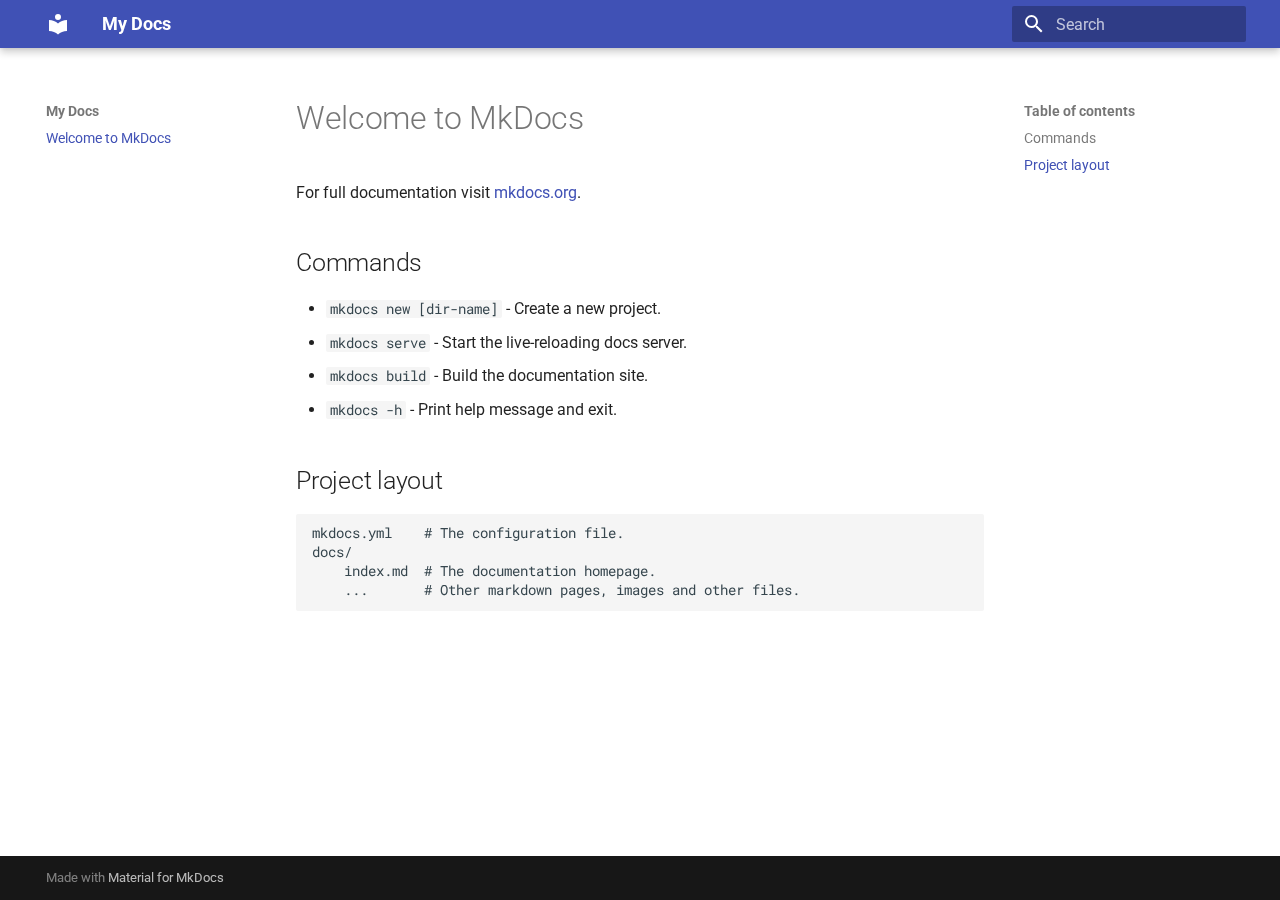
<file: index.html>
<!doctype html>
<html lang="en" class="no-js">
  <head>
    
      <meta charset="utf-8">
      <meta name="viewport" content="width=device-width,initial-scale=1">
      
        <meta name="description" content="A collection of icons of gay Websites as a Web font.">
      
      
        <meta name="author" content="David Gerard">
      
      
        <link rel="canonical" href="https://gayicons.github.io/icons/">
      
      
      
      
      <link rel="icon" href="assets/images/favicon.png">
      <meta name="generator" content="mkdocs-1.6.0, mkdocs-material-9.5.26">
    
    
      
        <title>My Docs</title>
      
    
    
      <link rel="stylesheet" href="assets/stylesheets/main.6543a935.min.css">
      
      


    
    
      
    
    
      
        
        
        <link rel="preconnect" href="https://fonts.gstatic.com" crossorigin>
        <link rel="stylesheet" href="https://fonts.googleapis.com/css?family=Roboto:300,300i,400,400i,700,700i%7CRoboto+Mono:400,400i,700,700i&display=fallback">
        <style>:root{--md-text-font:"Roboto";--md-code-font:"Roboto Mono"}</style>
      
    
    
    <script>__md_scope=new URL(".",location),__md_hash=e=>[...e].reduce((e,_)=>(e<<5)-e+_.charCodeAt(0),0),__md_get=(e,_=localStorage,t=__md_scope)=>JSON.parse(_.getItem(t.pathname+"."+e)),__md_set=(e,_,t=localStorage,a=__md_scope)=>{try{t.setItem(a.pathname+"."+e,JSON.stringify(_))}catch(e){}}</script>
    
      

    
    
    
  </head>
  
  
    <body dir="ltr">
  
    
    <input class="md-toggle" data-md-toggle="drawer" type="checkbox" id="__drawer" autocomplete="off">
    <input class="md-toggle" data-md-toggle="search" type="checkbox" id="__search" autocomplete="off">
    <label class="md-overlay" for="__drawer"></label>
    <div data-md-component="skip">
      
        
        <a href="#welcome-to-mkdocs" class="md-skip">
          Skip to content
        </a>
      
    </div>
    <div data-md-component="announce">
      
    </div>
    
    
      

  

<header class="md-header md-header--shadow" data-md-component="header">
  <nav class="md-header__inner md-grid" aria-label="Header">
    <a href="." title="My Docs" class="md-header__button md-logo" aria-label="My Docs" data-md-component="logo">
      
  
  <svg xmlns="http://www.w3.org/2000/svg" viewBox="0 0 24 24"><path d="M12 8a3 3 0 0 0 3-3 3 3 0 0 0-3-3 3 3 0 0 0-3 3 3 3 0 0 0 3 3m0 3.54C9.64 9.35 6.5 8 3 8v11c3.5 0 6.64 1.35 9 3.54 2.36-2.19 5.5-3.54 9-3.54V8c-3.5 0-6.64 1.35-9 3.54Z"/></svg>

    </a>
    <label class="md-header__button md-icon" for="__drawer">
      
      <svg xmlns="http://www.w3.org/2000/svg" viewBox="0 0 24 24"><path d="M3 6h18v2H3V6m0 5h18v2H3v-2m0 5h18v2H3v-2Z"/></svg>
    </label>
    <div class="md-header__title" data-md-component="header-title">
      <div class="md-header__ellipsis">
        <div class="md-header__topic">
          <span class="md-ellipsis">
            My Docs
          </span>
        </div>
        <div class="md-header__topic" data-md-component="header-topic">
          <span class="md-ellipsis">
            
              Welcome to MkDocs
            
          </span>
        </div>
      </div>
    </div>
    
    
      <script>var media,input,key,value,palette=__md_get("__palette");if(palette&&palette.color){"(prefers-color-scheme)"===palette.color.media&&(media=matchMedia("(prefers-color-scheme: light)"),input=document.querySelector(media.matches?"[data-md-color-media='(prefers-color-scheme: light)']":"[data-md-color-media='(prefers-color-scheme: dark)']"),palette.color.media=input.getAttribute("data-md-color-media"),palette.color.scheme=input.getAttribute("data-md-color-scheme"),palette.color.primary=input.getAttribute("data-md-color-primary"),palette.color.accent=input.getAttribute("data-md-color-accent"));for([key,value]of Object.entries(palette.color))document.body.setAttribute("data-md-color-"+key,value)}</script>
    
    
    
      <label class="md-header__button md-icon" for="__search">
        
        <svg xmlns="http://www.w3.org/2000/svg" viewBox="0 0 24 24"><path d="M9.5 3A6.5 6.5 0 0 1 16 9.5c0 1.61-.59 3.09-1.56 4.23l.27.27h.79l5 5-1.5 1.5-5-5v-.79l-.27-.27A6.516 6.516 0 0 1 9.5 16 6.5 6.5 0 0 1 3 9.5 6.5 6.5 0 0 1 9.5 3m0 2C7 5 5 7 5 9.5S7 14 9.5 14 14 12 14 9.5 12 5 9.5 5Z"/></svg>
      </label>
      <div class="md-search" data-md-component="search" role="dialog">
  <label class="md-search__overlay" for="__search"></label>
  <div class="md-search__inner" role="search">
    <form class="md-search__form" name="search">
      <input type="text" class="md-search__input" name="query" aria-label="Search" placeholder="Search" autocapitalize="off" autocorrect="off" autocomplete="off" spellcheck="false" data-md-component="search-query" required>
      <label class="md-search__icon md-icon" for="__search">
        
        <svg xmlns="http://www.w3.org/2000/svg" viewBox="0 0 24 24"><path d="M9.5 3A6.5 6.5 0 0 1 16 9.5c0 1.61-.59 3.09-1.56 4.23l.27.27h.79l5 5-1.5 1.5-5-5v-.79l-.27-.27A6.516 6.516 0 0 1 9.5 16 6.5 6.5 0 0 1 3 9.5 6.5 6.5 0 0 1 9.5 3m0 2C7 5 5 7 5 9.5S7 14 9.5 14 14 12 14 9.5 12 5 9.5 5Z"/></svg>
        
        <svg xmlns="http://www.w3.org/2000/svg" viewBox="0 0 24 24"><path d="M20 11v2H8l5.5 5.5-1.42 1.42L4.16 12l7.92-7.92L13.5 5.5 8 11h12Z"/></svg>
      </label>
      <nav class="md-search__options" aria-label="Search">
        
        <button type="reset" class="md-search__icon md-icon" title="Clear" aria-label="Clear" tabindex="-1">
          
          <svg xmlns="http://www.w3.org/2000/svg" viewBox="0 0 24 24"><path d="M19 6.41 17.59 5 12 10.59 6.41 5 5 6.41 10.59 12 5 17.59 6.41 19 12 13.41 17.59 19 19 17.59 13.41 12 19 6.41Z"/></svg>
        </button>
      </nav>
      
    </form>
    <div class="md-search__output">
      <div class="md-search__scrollwrap" tabindex="0" data-md-scrollfix>
        <div class="md-search-result" data-md-component="search-result">
          <div class="md-search-result__meta">
            Initializing search
          </div>
          <ol class="md-search-result__list" role="presentation"></ol>
        </div>
      </div>
    </div>
  </div>
</div>
    
    
  </nav>
  
</header>
    
    <div class="md-container" data-md-component="container">
      
      
        
          
        
      
      <main class="md-main" data-md-component="main">
        <div class="md-main__inner md-grid">
          
            
              
              <div class="md-sidebar md-sidebar--primary" data-md-component="sidebar" data-md-type="navigation" >
                <div class="md-sidebar__scrollwrap">
                  <div class="md-sidebar__inner">
                    



<nav class="md-nav md-nav--primary" aria-label="Navigation" data-md-level="0">
  <label class="md-nav__title" for="__drawer">
    <a href="." title="My Docs" class="md-nav__button md-logo" aria-label="My Docs" data-md-component="logo">
      
  
  <svg xmlns="http://www.w3.org/2000/svg" viewBox="0 0 24 24"><path d="M12 8a3 3 0 0 0 3-3 3 3 0 0 0-3-3 3 3 0 0 0-3 3 3 3 0 0 0 3 3m0 3.54C9.64 9.35 6.5 8 3 8v11c3.5 0 6.64 1.35 9 3.54 2.36-2.19 5.5-3.54 9-3.54V8c-3.5 0-6.64 1.35-9 3.54Z"/></svg>

    </a>
    My Docs
  </label>
  
  <ul class="md-nav__list" data-md-scrollfix>
    
      
      
  
  
    
  
  
  
    <li class="md-nav__item md-nav__item--active">
      
      <input class="md-nav__toggle md-toggle" type="checkbox" id="__toc">
      
      
        
      
      
        <label class="md-nav__link md-nav__link--active" for="__toc">
          
  
  <span class="md-ellipsis">
    Welcome to MkDocs
  </span>
  

          <span class="md-nav__icon md-icon"></span>
        </label>
      
      <a href="." class="md-nav__link md-nav__link--active">
        
  
  <span class="md-ellipsis">
    Welcome to MkDocs
  </span>
  

      </a>
      
        

<nav class="md-nav md-nav--secondary" aria-label="Table of contents">
  
  
  
    
  
  
    <label class="md-nav__title" for="__toc">
      <span class="md-nav__icon md-icon"></span>
      Table of contents
    </label>
    <ul class="md-nav__list" data-md-component="toc" data-md-scrollfix>
      
        <li class="md-nav__item">
  <a href="#commands" class="md-nav__link">
    <span class="md-ellipsis">
      Commands
    </span>
  </a>
  
</li>
      
        <li class="md-nav__item">
  <a href="#project-layout" class="md-nav__link">
    <span class="md-ellipsis">
      Project layout
    </span>
  </a>
  
</li>
      
    </ul>
  
</nav>
      
    </li>
  

    
  </ul>
</nav>
                  </div>
                </div>
              </div>
            
            
              
              <div class="md-sidebar md-sidebar--secondary" data-md-component="sidebar" data-md-type="toc" >
                <div class="md-sidebar__scrollwrap">
                  <div class="md-sidebar__inner">
                    

<nav class="md-nav md-nav--secondary" aria-label="Table of contents">
  
  
  
    
  
  
    <label class="md-nav__title" for="__toc">
      <span class="md-nav__icon md-icon"></span>
      Table of contents
    </label>
    <ul class="md-nav__list" data-md-component="toc" data-md-scrollfix>
      
        <li class="md-nav__item">
  <a href="#commands" class="md-nav__link">
    <span class="md-ellipsis">
      Commands
    </span>
  </a>
  
</li>
      
        <li class="md-nav__item">
  <a href="#project-layout" class="md-nav__link">
    <span class="md-ellipsis">
      Project layout
    </span>
  </a>
  
</li>
      
    </ul>
  
</nav>
                  </div>
                </div>
              </div>
            
          
          
            <div class="md-content" data-md-component="content">
              <article class="md-content__inner md-typeset">
                
                  


<h1 id="welcome-to-mkdocs">Welcome to MkDocs</h1>
<p>For full documentation visit <a href="https://www.mkdocs.org">mkdocs.org</a>.</p>
<h2 id="commands">Commands</h2>
<ul>
<li><code>mkdocs new [dir-name]</code> - Create a new project.</li>
<li><code>mkdocs serve</code> - Start the live-reloading docs server.</li>
<li><code>mkdocs build</code> - Build the documentation site.</li>
<li><code>mkdocs -h</code> - Print help message and exit.</li>
</ul>
<h2 id="project-layout">Project layout</h2>
<pre><code>mkdocs.yml    # The configuration file.
docs/
    index.md  # The documentation homepage.
    ...       # Other markdown pages, images and other files.
</code></pre>












                
              </article>
            </div>
          
          
<script>var target=document.getElementById(location.hash.slice(1));target&&target.name&&(target.checked=target.name.startsWith("__tabbed_"))</script>
        </div>
        
      </main>
      
        <footer class="md-footer">
  
  <div class="md-footer-meta md-typeset">
    <div class="md-footer-meta__inner md-grid">
      <div class="md-copyright">
  
  
    Made with
    <a href="https://squidfunk.github.io/mkdocs-material/" target="_blank" rel="noopener">
      Material for MkDocs
    </a>
  
</div>
      
    </div>
  </div>
</footer>
      
    </div>
    <div class="md-dialog" data-md-component="dialog">
      <div class="md-dialog__inner md-typeset"></div>
    </div>
    
    
    <script id="__config" type="application/json">{"base": ".", "features": [], "search": "assets/javascripts/workers/search.b8dbb3d2.min.js", "translations": {"clipboard.copied": "Copied to clipboard", "clipboard.copy": "Copy to clipboard", "search.result.more.one": "1 more on this page", "search.result.more.other": "# more on this page", "search.result.none": "No matching documents", "search.result.one": "1 matching document", "search.result.other": "# matching documents", "search.result.placeholder": "Type to start searching", "search.result.term.missing": "Missing", "select.version": "Select version"}}</script>
    
    
      <script src="assets/javascripts/bundle.ad660dcc.min.js"></script>
      
    
  </body>
</html>
</file>
<file: assets/stylesheets/main.6543a935.min.css>
@charset "UTF-8";html{-webkit-text-size-adjust:none;-moz-text-size-adjust:none;text-size-adjust:none;box-sizing:border-box}*,:after,:before{box-sizing:inherit}@media (prefers-reduced-motion){*,:after,:before{transition:none!important}}body{margin:0}a,button,input,label{-webkit-tap-highlight-color:transparent}a{color:inherit;text-decoration:none}hr{border:0;box-sizing:initial;display:block;height:.05rem;overflow:visible;padding:0}small{font-size:80%}sub,sup{line-height:1em}img{border-style:none}table{border-collapse:initial;border-spacing:0}td,th{font-weight:400;vertical-align:top}button{background:#0000;border:0;font-family:inherit;font-size:inherit;margin:0;padding:0}input{border:0;outline:none}:root{--md-primary-fg-color:#4051b5;--md-primary-fg-color--light:#5d6cc0;--md-primary-fg-color--dark:#303fa1;--md-primary-bg-color:#fff;--md-primary-bg-color--light:#ffffffb3;--md-accent-fg-color:#526cfe;--md-accent-fg-color--transparent:#526cfe1a;--md-accent-bg-color:#fff;--md-accent-bg-color--light:#ffffffb3}[data-md-color-scheme=default]{color-scheme:light}[data-md-color-scheme=default] img[src$="#gh-dark-mode-only"],[data-md-color-scheme=default] img[src$="#only-dark"]{display:none}:root,[data-md-color-scheme=default]{--md-hue:225deg;--md-default-fg-color:#000000de;--md-default-fg-color--light:#0000008a;--md-default-fg-color--lighter:#00000052;--md-default-fg-color--lightest:#00000012;--md-default-bg-color:#fff;--md-default-bg-color--light:#ffffffb3;--md-default-bg-color--lighter:#ffffff4d;--md-default-bg-color--lightest:#ffffff1f;--md-code-fg-color:#36464e;--md-code-bg-color:#f5f5f5;--md-code-hl-color:#4287ff;--md-code-hl-color--light:#4287ff1a;--md-code-hl-number-color:#d52a2a;--md-code-hl-special-color:#db1457;--md-code-hl-function-color:#a846b9;--md-code-hl-constant-color:#6e59d9;--md-code-hl-keyword-color:#3f6ec6;--md-code-hl-string-color:#1c7d4d;--md-code-hl-name-color:var(--md-code-fg-color);--md-code-hl-operator-color:var(--md-default-fg-color--light);--md-code-hl-punctuation-color:var(--md-default-fg-color--light);--md-code-hl-comment-color:var(--md-default-fg-color--light);--md-code-hl-generic-color:var(--md-default-fg-color--light);--md-code-hl-variable-color:var(--md-default-fg-color--light);--md-typeset-color:var(--md-default-fg-color);--md-typeset-a-color:var(--md-primary-fg-color);--md-typeset-del-color:#f5503d26;--md-typeset-ins-color:#0bd57026;--md-typeset-kbd-color:#fafafa;--md-typeset-kbd-accent-color:#fff;--md-typeset-kbd-border-color:#b8b8b8;--md-typeset-mark-color:#ffff0080;--md-typeset-table-color:#0000001f;--md-typeset-table-color--light:rgba(0,0,0,.035);--md-admonition-fg-color:var(--md-default-fg-color);--md-admonition-bg-color:var(--md-default-bg-color);--md-warning-fg-color:#000000de;--md-warning-bg-color:#ff9;--md-footer-fg-color:#fff;--md-footer-fg-color--light:#ffffffb3;--md-footer-fg-color--lighter:#ffffff73;--md-footer-bg-color:#000000de;--md-footer-bg-color--dark:#00000052;--md-shadow-z1:0 0.2rem 0.5rem #0000000d,0 0 0.05rem #0000001a;--md-shadow-z2:0 0.2rem 0.5rem #0000001a,0 0 0.05rem #00000040;--md-shadow-z3:0 0.2rem 0.5rem #0003,0 0 0.05rem #00000059}.md-icon svg{fill:currentcolor;display:block;height:1.2rem;width:1.2rem}body{-webkit-font-smoothing:antialiased;-moz-osx-font-smoothing:grayscale;--md-text-font-family:var(--md-text-font,_),-apple-system,BlinkMacSystemFont,Helvetica,Arial,sans-serif;--md-code-font-family:var(--md-code-font,_),SFMono-Regular,Consolas,Menlo,monospace}aside,body,input{font-feature-settings:"kern","liga";color:var(--md-typeset-color);font-family:var(--md-text-font-family)}code,kbd,pre{font-feature-settings:"kern";font-family:var(--md-code-font-family)}:root{--md-typeset-table-sort-icon:url('data:image/svg+xml;charset=utf-8,<svg xmlns="http://www.w3.org/2000/svg" viewBox="0 0 24 24"><path d="m18 21-4-4h3V7h-3l4-4 4 4h-3v10h3M2 19v-2h10v2M2 13v-2h7v2M2 7V5h4v2H2Z"/></svg>');--md-typeset-table-sort-icon--asc:url('data:image/svg+xml;charset=utf-8,<svg xmlns="http://www.w3.org/2000/svg" viewBox="0 0 24 24"><path d="M19 17h3l-4 4-4-4h3V3h2M2 17h10v2H2M6 5v2H2V5m0 6h7v2H2v-2Z"/></svg>');--md-typeset-table-sort-icon--desc:url('data:image/svg+xml;charset=utf-8,<svg xmlns="http://www.w3.org/2000/svg" viewBox="0 0 24 24"><path d="M19 7h3l-4-4-4 4h3v14h2M2 17h10v2H2M6 5v2H2V5m0 6h7v2H2v-2Z"/></svg>')}.md-typeset{-webkit-print-color-adjust:exact;color-adjust:exact;font-size:.8rem;line-height:1.6}@media print{.md-typeset{font-size:.68rem}}.md-typeset blockquote,.md-typeset dl,.md-typeset figure,.md-typeset ol,.md-typeset pre,.md-typeset ul{margin-bottom:1em;margin-top:1em}.md-typeset h1{color:var(--md-default-fg-color--light);font-size:2em;line-height:1.3;margin:0 0 1.25em}.md-typeset h1,.md-typeset h2{font-weight:300;letter-spacing:-.01em}.md-typeset h2{font-size:1.5625em;line-height:1.4;margin:1.6em 0 .64em}.md-typeset h3{font-size:1.25em;font-weight:400;letter-spacing:-.01em;line-height:1.5;margin:1.6em 0 .8em}.md-typeset h2+h3{margin-top:.8em}.md-typeset h4{font-weight:700;letter-spacing:-.01em;margin:1em 0}.md-typeset h5,.md-typeset h6{color:var(--md-default-fg-color--light);font-size:.8em;font-weight:700;letter-spacing:-.01em;margin:1.25em 0}.md-typeset h5{text-transform:uppercase}.md-typeset hr{border-bottom:.05rem solid var(--md-default-fg-color--lightest);display:flow-root;margin:1.5em 0}.md-typeset a{color:var(--md-typeset-a-color);word-break:break-word}.md-typeset a,.md-typeset a:before{transition:color 125ms}.md-typeset a:focus,.md-typeset a:hover{color:var(--md-accent-fg-color)}.md-typeset a:focus code,.md-typeset a:hover code{background-color:var(--md-accent-fg-color--transparent)}.md-typeset a code{color:currentcolor;transition:background-color 125ms}.md-typeset a.focus-visible{outline-color:var(--md-accent-fg-color);outline-offset:.2rem}.md-typeset code,.md-typeset kbd,.md-typeset pre{color:var(--md-code-fg-color);direction:ltr;font-variant-ligatures:none}@media print{.md-typeset code,.md-typeset kbd,.md-typeset pre{white-space:pre-wrap}}.md-typeset code{background-color:var(--md-code-bg-color);border-radius:.1rem;-webkit-box-decoration-break:clone;box-decoration-break:clone;font-size:.85em;padding:0 .2941176471em;word-break:break-word}.md-typeset code:not(.focus-visible){-webkit-tap-highlight-color:transparent;outline:none}.md-typeset pre{display:flow-root;line-height:1.4;position:relative}.md-typeset pre>code{-webkit-box-decoration-break:slice;box-decoration-break:slice;box-shadow:none;display:block;margin:0;outline-color:var(--md-accent-fg-color);overflow:auto;padding:.7720588235em 1.1764705882em;scrollbar-color:var(--md-default-fg-color--lighter) #0000;scrollbar-width:thin;touch-action:auto;word-break:normal}.md-typeset pre>code:hover{scrollbar-color:var(--md-accent-fg-color) #0000}.md-typeset pre>code::-webkit-scrollbar{height:.2rem;width:.2rem}.md-typeset pre>code::-webkit-scrollbar-thumb{background-color:var(--md-default-fg-color--lighter)}.md-typeset pre>code::-webkit-scrollbar-thumb:hover{background-color:var(--md-accent-fg-color)}.md-typeset kbd{background-color:var(--md-typeset-kbd-color);border-radius:.1rem;box-shadow:0 .1rem 0 .05rem var(--md-typeset-kbd-border-color),0 .1rem 0 var(--md-typeset-kbd-border-color),0 -.1rem .2rem var(--md-typeset-kbd-accent-color) inset;color:var(--md-default-fg-color);display:inline-block;font-size:.75em;padding:0 .6666666667em;vertical-align:text-top;word-break:break-word}.md-typeset mark{background-color:var(--md-typeset-mark-color);-webkit-box-decoration-break:clone;box-decoration-break:clone;color:inherit;word-break:break-word}.md-typeset abbr{border-bottom:.05rem dotted var(--md-default-fg-color--light);cursor:help;text-decoration:none}.md-typeset small{opacity:.75}[dir=ltr] .md-typeset sub,[dir=ltr] .md-typeset sup{margin-left:.078125em}[dir=rtl] .md-typeset sub,[dir=rtl] .md-typeset sup{margin-right:.078125em}[dir=ltr] .md-typeset blockquote{padding-left:.6rem}[dir=rtl] .md-typeset blockquote{padding-right:.6rem}[dir=ltr] .md-typeset blockquote{border-left:.2rem solid var(--md-default-fg-color--lighter)}[dir=rtl] .md-typeset blockquote{border-right:.2rem solid var(--md-default-fg-color--lighter)}.md-typeset blockquote{color:var(--md-default-fg-color--light);margin-left:0;margin-right:0}.md-typeset ul{list-style-type:disc}[dir=ltr] .md-typeset ol,[dir=ltr] .md-typeset ul{margin-left:.625em}[dir=rtl] .md-typeset ol,[dir=rtl] .md-typeset ul{margin-right:.625em}.md-typeset ol,.md-typeset ul{padding:0}.md-typeset ol:not([hidden]),.md-typeset ul:not([hidden]){display:flow-root}.md-typeset ol ol,.md-typeset ul ol{list-style-type:lower-alpha}.md-typeset ol ol ol,.md-typeset ul ol ol{list-style-type:lower-roman}[dir=ltr] .md-typeset ol li,[dir=ltr] .md-typeset ul li{margin-left:1.25em}[dir=rtl] .md-typeset ol li,[dir=rtl] .md-typeset ul li{margin-right:1.25em}.md-typeset ol li,.md-typeset ul li{margin-bottom:.5em}.md-typeset ol li blockquote,.md-typeset ol li p,.md-typeset ul li blockquote,.md-typeset ul li p{margin:.5em 0}.md-typeset ol li:last-child,.md-typeset ul li:last-child{margin-bottom:0}[dir=ltr] .md-typeset ol li ol,[dir=ltr] .md-typeset ol li ul,[dir=ltr] .md-typeset ul li ol,[dir=ltr] .md-typeset ul li ul{margin-left:.625em}[dir=rtl] .md-typeset ol li ol,[dir=rtl] .md-typeset ol li ul,[dir=rtl] .md-typeset ul li ol,[dir=rtl] .md-typeset ul li ul{margin-right:.625em}.md-typeset ol li ol,.md-typeset ol li ul,.md-typeset ul li ol,.md-typeset ul li ul{margin-bottom:.5em;margin-top:.5em}[dir=ltr] .md-typeset dd{margin-left:1.875em}[dir=rtl] .md-typeset dd{margin-right:1.875em}.md-typeset dd{margin-bottom:1.5em;margin-top:1em}.md-typeset img,.md-typeset svg,.md-typeset video{height:auto;max-width:100%}.md-typeset img[align=left]{margin:1em 1em 1em 0}.md-typeset img[align=right]{margin:1em 0 1em 1em}.md-typeset img[align]:only-child{margin-top:0}.md-typeset figure{display:flow-root;margin:1em auto;max-width:100%;text-align:center;width:-moz-fit-content;width:fit-content}.md-typeset figure img{display:block;margin:0 auto}.md-typeset figcaption{font-style:italic;margin:1em auto;max-width:24rem}.md-typeset iframe{max-width:100%}.md-typeset table:not([class]){background-color:var(--md-default-bg-color);border:.05rem solid var(--md-typeset-table-color);border-radius:.1rem;display:inline-block;font-size:.64rem;max-width:100%;overflow:auto;touch-action:auto}@media print{.md-typeset table:not([class]){display:table}}.md-typeset table:not([class])+*{margin-top:1.5em}.md-typeset table:not([class]) td>:first-child,.md-typeset table:not([class]) th>:first-child{margin-top:0}.md-typeset table:not([class]) td>:last-child,.md-typeset table:not([class]) th>:last-child{margin-bottom:0}.md-typeset table:not([class]) td:not([align]),.md-typeset table:not([class]) th:not([align]){text-align:left}[dir=rtl] .md-typeset table:not([class]) td:not([align]),[dir=rtl] .md-typeset table:not([class]) th:not([align]){text-align:right}.md-typeset table:not([class]) th{font-weight:700;min-width:5rem;padding:.9375em 1.25em;vertical-align:top}.md-typeset table:not([class]) td{border-top:.05rem solid var(--md-typeset-table-color);padding:.9375em 1.25em;vertical-align:top}.md-typeset table:not([class]) tbody tr{transition:background-color 125ms}.md-typeset table:not([class]) tbody tr:hover{background-color:var(--md-typeset-table-color--light);box-shadow:0 .05rem 0 var(--md-default-bg-color) inset}.md-typeset table:not([class]) a{word-break:normal}.md-typeset table th[role=columnheader]{cursor:pointer}[dir=ltr] .md-typeset table th[role=columnheader]:after{margin-left:.5em}[dir=rtl] .md-typeset table th[role=columnheader]:after{margin-right:.5em}.md-typeset table th[role=columnheader]:after{content:"";display:inline-block;height:1.2em;-webkit-mask-image:var(--md-typeset-table-sort-icon);mask-image:var(--md-typeset-table-sort-icon);-webkit-mask-repeat:no-repeat;mask-repeat:no-repeat;-webkit-mask-size:contain;mask-size:contain;transition:background-color 125ms;vertical-align:text-bottom;width:1.2em}.md-typeset table th[role=columnheader]:hover:after{background-color:var(--md-default-fg-color--lighter)}.md-typeset table th[role=columnheader][aria-sort=ascending]:after{background-color:var(--md-default-fg-color--light);-webkit-mask-image:var(--md-typeset-table-sort-icon--asc);mask-image:var(--md-typeset-table-sort-icon--asc)}.md-typeset table th[role=columnheader][aria-sort=descending]:after{background-color:var(--md-default-fg-color--light);-webkit-mask-image:var(--md-typeset-table-sort-icon--desc);mask-image:var(--md-typeset-table-sort-icon--desc)}.md-typeset__scrollwrap{margin:1em -.8rem;overflow-x:auto;touch-action:auto}.md-typeset__table{display:inline-block;margin-bottom:.5em;padding:0 .8rem}@media print{.md-typeset__table{display:block}}html .md-typeset__table table{display:table;margin:0;overflow:hidden;width:100%}@media screen and (max-width:44.984375em){.md-content__inner>pre{margin:1em -.8rem}.md-content__inner>pre code{border-radius:0}}.md-typeset .md-author{border-radius:100%;display:block;flex-shrink:0;height:1.6rem;overflow:hidden;position:relative;transition:color 125ms,transform 125ms;width:1.6rem}.md-typeset .md-author img{display:block}.md-typeset .md-author--more{background:var(--md-default-fg-color--lightest);color:var(--md-default-fg-color--lighter);font-size:.6rem;font-weight:700;line-height:1.6rem;text-align:center}.md-typeset .md-author--long{height:2.4rem;width:2.4rem}.md-typeset a.md-author{transform:scale(1)}.md-typeset a.md-author img{border-radius:100%;filter:grayscale(100%) opacity(75%);transition:filter 125ms}.md-typeset a.md-author:focus,.md-typeset a.md-author:hover{transform:scale(1.1);z-index:1}.md-typeset a.md-author:focus img,.md-typeset a.md-author:hover img{filter:grayscale(0)}.md-banner{background-color:var(--md-footer-bg-color);color:var(--md-footer-fg-color);overflow:auto}@media print{.md-banner{display:none}}.md-banner--warning{background-color:var(--md-warning-bg-color);color:var(--md-warning-fg-color)}.md-banner__inner{font-size:.7rem;margin:.6rem auto;padding:0 .8rem}[dir=ltr] .md-banner__button{float:right}[dir=rtl] .md-banner__button{float:left}.md-banner__button{color:inherit;cursor:pointer;transition:opacity .25s}.no-js .md-banner__button{display:none}.md-banner__button:hover{opacity:.7}html{font-size:125%;height:100%;overflow-x:hidden}@media screen and (min-width:100em){html{font-size:137.5%}}@media screen and (min-width:125em){html{font-size:150%}}body{background-color:var(--md-default-bg-color);display:flex;flex-direction:column;font-size:.5rem;min-height:100%;position:relative;width:100%}@media print{body{display:block}}@media screen and (max-width:59.984375em){body[data-md-scrolllock]{position:fixed}}.md-grid{margin-left:auto;margin-right:auto;max-width:61rem}.md-container{display:flex;flex-direction:column;flex-grow:1}@media print{.md-container{display:block}}.md-main{flex-grow:1}.md-main__inner{display:flex;height:100%;margin-top:1.5rem}.md-ellipsis{overflow:hidden;text-overflow:ellipsis}.md-toggle{display:none}.md-option{height:0;opacity:0;position:absolute;width:0}.md-option:checked+label:not([hidden]){display:block}.md-option.focus-visible+label{outline-color:var(--md-accent-fg-color);outline-style:auto}.md-skip{background-color:var(--md-default-fg-color);border-radius:.1rem;color:var(--md-default-bg-color);font-size:.64rem;margin:.5rem;opacity:0;outline-color:var(--md-accent-fg-color);padding:.3rem .5rem;position:fixed;transform:translateY(.4rem);z-index:-1}.md-skip:focus{opacity:1;transform:translateY(0);transition:transform .25s cubic-bezier(.4,0,.2,1),opacity 175ms 75ms;z-index:10}@page{margin:25mm}:root{--md-clipboard-icon:url('data:image/svg+xml;charset=utf-8,<svg xmlns="http://www.w3.org/2000/svg" viewBox="0 0 24 24"><path d="M19 21H8V7h11m0-2H8a2 2 0 0 0-2 2v14a2 2 0 0 0 2 2h11a2 2 0 0 0 2-2V7a2 2 0 0 0-2-2m-3-4H4a2 2 0 0 0-2 2v14h2V3h12V1Z"/></svg>')}.md-clipboard{border-radius:.1rem;color:var(--md-default-fg-color--lightest);cursor:pointer;height:1.5em;outline-color:var(--md-accent-fg-color);outline-offset:.1rem;position:absolute;right:.5em;top:.5em;transition:color .25s;width:1.5em;z-index:1}@media print{.md-clipboard{display:none}}.md-clipboard:not(.focus-visible){-webkit-tap-highlight-color:transparent;outline:none}:hover>.md-clipboard{color:var(--md-default-fg-color--light)}.md-clipboard:focus,.md-clipboard:hover{color:var(--md-accent-fg-color)}.md-clipboard:after{background-color:currentcolor;content:"";display:block;height:1.125em;margin:0 auto;-webkit-mask-image:var(--md-clipboard-icon);mask-image:var(--md-clipboard-icon);-webkit-mask-position:center;mask-position:center;-webkit-mask-repeat:no-repeat;mask-repeat:no-repeat;-webkit-mask-size:contain;mask-size:contain;width:1.125em}.md-clipboard--inline{cursor:pointer}.md-clipboard--inline code{transition:color .25s,background-color .25s}.md-clipboard--inline:focus code,.md-clipboard--inline:hover code{background-color:var(--md-accent-fg-color--transparent);color:var(--md-accent-fg-color)}.md-typeset .md-code__content{display:grid}@keyframes consent{0%{opacity:0;transform:translateY(100%)}to{opacity:1;transform:translateY(0)}}@keyframes overlay{0%{opacity:0}to{opacity:1}}.md-consent__overlay{animation:overlay .25s both;-webkit-backdrop-filter:blur(.1rem);backdrop-filter:blur(.1rem);background-color:#0000008a;height:100%;opacity:1;position:fixed;top:0;width:100%;z-index:5}.md-consent__inner{animation:consent .5s cubic-bezier(.1,.7,.1,1) both;background-color:var(--md-default-bg-color);border:0;border-radius:.1rem;bottom:0;box-shadow:0 0 .2rem #0000001a,0 .2rem .4rem #0003;max-height:100%;overflow:auto;padding:0;position:fixed;width:100%;z-index:5}.md-consent__form{padding:.8rem}.md-consent__settings{display:none;margin:1em 0}input:checked+.md-consent__settings{display:block}.md-consent__controls{margin-bottom:.8rem}.md-typeset .md-consent__controls .md-button{display:inline}@media screen and (max-width:44.984375em){.md-typeset .md-consent__controls .md-button{display:block;margin-top:.4rem;text-align:center;width:100%}}.md-consent label{cursor:pointer}.md-content{flex-grow:1;min-width:0}.md-content__inner{margin:0 .8rem 1.2rem;padding-top:.6rem}@media screen and (min-width:76.25em){[dir=ltr] .md-sidebar--primary:not([hidden])~.md-content>.md-content__inner{margin-left:1.2rem}[dir=ltr] .md-sidebar--secondary:not([hidden])~.md-content>.md-content__inner,[dir=rtl] .md-sidebar--primary:not([hidden])~.md-content>.md-content__inner{margin-right:1.2rem}[dir=rtl] .md-sidebar--secondary:not([hidden])~.md-content>.md-content__inner{margin-left:1.2rem}}.md-content__inner:before{content:"";display:block;height:.4rem}.md-content__inner>:last-child{margin-bottom:0}[dir=ltr] .md-content__button{float:right}[dir=rtl] .md-content__button{float:left}[dir=ltr] .md-content__button{margin-left:.4rem}[dir=rtl] .md-content__button{margin-right:.4rem}.md-content__button{margin:.4rem 0;padding:0}@media print{.md-content__button{display:none}}.md-typeset .md-content__button{color:var(--md-default-fg-color--lighter)}.md-content__button svg{display:inline;vertical-align:top}[dir=rtl] .md-content__button svg{transform:scaleX(-1)}[dir=ltr] .md-dialog{right:.8rem}[dir=rtl] .md-dialog{left:.8rem}.md-dialog{background-color:var(--md-default-fg-color);border-radius:.1rem;bottom:.8rem;box-shadow:var(--md-shadow-z3);min-width:11.1rem;opacity:0;padding:.4rem .6rem;pointer-events:none;position:fixed;transform:translateY(100%);transition:transform 0ms .4s,opacity .4s;z-index:4}@media print{.md-dialog{display:none}}.md-dialog--active{opacity:1;pointer-events:auto;transform:translateY(0);transition:transform .4s cubic-bezier(.075,.85,.175,1),opacity .4s}.md-dialog__inner{color:var(--md-default-bg-color);font-size:.7rem}.md-feedback{margin:2em 0 1em;text-align:center}.md-feedback fieldset{border:none;margin:0;padding:0}.md-feedback__title{font-weight:700;margin:1em auto}.md-feedback__inner{position:relative}.md-feedback__list{display:flex;flex-wrap:wrap;place-content:baseline center;position:relative}.md-feedback__list:hover .md-icon:not(:disabled){color:var(--md-default-fg-color--lighter)}:disabled .md-feedback__list{min-height:1.8rem}.md-feedback__icon{color:var(--md-default-fg-color--light);cursor:pointer;flex-shrink:0;margin:0 .1rem;transition:color 125ms}.md-feedback__icon:not(:disabled).md-icon:hover{color:var(--md-accent-fg-color)}.md-feedback__icon:disabled{color:var(--md-default-fg-color--lightest);pointer-events:none}.md-feedback__note{opacity:0;position:relative;transform:translateY(.4rem);transition:transform .4s cubic-bezier(.1,.7,.1,1),opacity .15s}.md-feedback__note>*{margin:0 auto;max-width:16rem}:disabled .md-feedback__note{opacity:1;transform:translateY(0)}.md-footer{background-color:var(--md-footer-bg-color);color:var(--md-footer-fg-color)}@media print{.md-footer{display:none}}.md-footer__inner{justify-content:space-between;overflow:auto;padding:.2rem}.md-footer__inner:not([hidden]){display:flex}.md-footer__link{align-items:end;display:flex;flex-grow:0.01;margin-bottom:.4rem;margin-top:1rem;max-width:100%;outline-color:var(--md-accent-fg-color);overflow:hidden;transition:opacity .25s}.md-footer__link:focus,.md-footer__link:hover{opacity:.7}[dir=rtl] .md-footer__link svg{transform:scaleX(-1)}@media screen and (max-width:44.984375em){.md-footer__link--prev{flex-shrink:0}.md-footer__link--prev .md-footer__title{display:none}}[dir=ltr] .md-footer__link--next{margin-left:auto}[dir=rtl] .md-footer__link--next{margin-right:auto}.md-footer__link--next{text-align:right}[dir=rtl] .md-footer__link--next{text-align:left}.md-footer__title{flex-grow:1;font-size:.9rem;margin-bottom:.7rem;max-width:calc(100% - 2.4rem);padding:0 1rem;white-space:nowrap}.md-footer__button{margin:.2rem;padding:.4rem}.md-footer__direction{font-size:.64rem;opacity:.7}.md-footer-meta{background-color:var(--md-footer-bg-color--dark)}.md-footer-meta__inner{display:flex;flex-wrap:wrap;justify-content:space-between;padding:.2rem}html .md-footer-meta.md-typeset a{color:var(--md-footer-fg-color--light)}html .md-footer-meta.md-typeset a:focus,html .md-footer-meta.md-typeset a:hover{color:var(--md-footer-fg-color)}.md-copyright{color:var(--md-footer-fg-color--lighter);font-size:.64rem;margin:auto .6rem;padding:.4rem 0;width:100%}@media screen and (min-width:45em){.md-copyright{width:auto}}.md-copyright__highlight{color:var(--md-footer-fg-color--light)}.md-social{display:inline-flex;gap:.2rem;margin:0 .4rem;padding:.2rem 0 .6rem}@media screen and (min-width:45em){.md-social{padding:.6rem 0}}.md-social__link{display:inline-block;height:1.6rem;text-align:center;width:1.6rem}.md-social__link:before{line-height:1.9}.md-social__link svg{fill:currentcolor;max-height:.8rem;vertical-align:-25%}.md-typeset .md-button{border:.1rem solid;border-radius:.1rem;color:var(--md-primary-fg-color);cursor:pointer;display:inline-block;font-weight:700;padding:.625em 2em;transition:color 125ms,background-color 125ms,border-color 125ms}.md-typeset .md-button--primary{background-color:var(--md-primary-fg-color);border-color:var(--md-primary-fg-color);color:var(--md-primary-bg-color)}.md-typeset .md-button:focus,.md-typeset .md-button:hover{background-color:var(--md-accent-fg-color);border-color:var(--md-accent-fg-color);color:var(--md-accent-bg-color)}[dir=ltr] .md-typeset .md-input{border-top-left-radius:.1rem}[dir=ltr] .md-typeset .md-input,[dir=rtl] .md-typeset .md-input{border-top-right-radius:.1rem}[dir=rtl] .md-typeset .md-input{border-top-left-radius:.1rem}.md-typeset .md-input{border-bottom:.1rem solid var(--md-default-fg-color--lighter);box-shadow:var(--md-shadow-z1);font-size:.8rem;height:1.8rem;padding:0 .6rem;transition:border .25s,box-shadow .25s}.md-typeset .md-input:focus,.md-typeset .md-input:hover{border-bottom-color:var(--md-accent-fg-color);box-shadow:var(--md-shadow-z2)}.md-typeset .md-input--stretch{width:100%}.md-header{background-color:var(--md-primary-fg-color);box-shadow:0 0 .2rem #0000,0 .2rem .4rem #0000;color:var(--md-primary-bg-color);display:block;left:0;position:sticky;right:0;top:0;z-index:4}@media print{.md-header{display:none}}.md-header[hidden]{transform:translateY(-100%);transition:transform .25s cubic-bezier(.8,0,.6,1),box-shadow .25s}.md-header--shadow{box-shadow:0 0 .2rem #0000001a,0 .2rem .4rem #0003;transition:transform .25s cubic-bezier(.1,.7,.1,1),box-shadow .25s}.md-header__inner{align-items:center;display:flex;padding:0 .2rem}.md-header__button{color:currentcolor;cursor:pointer;margin:.2rem;outline-color:var(--md-accent-fg-color);padding:.4rem;position:relative;transition:opacity .25s;vertical-align:middle;z-index:1}.md-header__button:hover{opacity:.7}.md-header__button:not([hidden]){display:inline-block}.md-header__button:not(.focus-visible){-webkit-tap-highlight-color:transparent;outline:none}.md-header__button.md-logo{margin:.2rem;padding:.4rem}@media screen and (max-width:76.234375em){.md-header__button.md-logo{display:none}}.md-header__button.md-logo img,.md-header__button.md-logo svg{fill:currentcolor;display:block;height:1.2rem;width:auto}@media screen and (min-width:60em){.md-header__button[for=__search]{display:none}}.no-js .md-header__button[for=__search]{display:none}[dir=rtl] .md-header__button[for=__search] svg{transform:scaleX(-1)}@media screen and (min-width:76.25em){.md-header__button[for=__drawer]{display:none}}.md-header__topic{display:flex;max-width:100%;position:absolute;transition:transform .4s cubic-bezier(.1,.7,.1,1),opacity .15s;white-space:nowrap}.md-header__topic+.md-header__topic{opacity:0;pointer-events:none;transform:translateX(1.25rem);transition:transform .4s cubic-bezier(1,.7,.1,.1),opacity .15s;z-index:-1}[dir=rtl] .md-header__topic+.md-header__topic{transform:translateX(-1.25rem)}.md-header__topic:first-child{font-weight:700}[dir=ltr] .md-header__title{margin-left:1rem;margin-right:.4rem}[dir=rtl] .md-header__title{margin-left:.4rem;margin-right:1rem}.md-header__title{flex-grow:1;font-size:.9rem;height:2.4rem;line-height:2.4rem}.md-header__title--active .md-header__topic{opacity:0;pointer-events:none;transform:translateX(-1.25rem);transition:transform .4s cubic-bezier(1,.7,.1,.1),opacity .15s;z-index:-1}[dir=rtl] .md-header__title--active .md-header__topic{transform:translateX(1.25rem)}.md-header__title--active .md-header__topic+.md-header__topic{opacity:1;pointer-events:auto;transform:translateX(0);transition:transform .4s cubic-bezier(.1,.7,.1,1),opacity .15s;z-index:0}.md-header__title>.md-header__ellipsis{height:100%;position:relative;width:100%}.md-header__option{display:flex;flex-shrink:0;max-width:100%;transition:max-width 0ms .25s,opacity .25s .25s;white-space:nowrap}[data-md-toggle=search]:checked~.md-header .md-header__option{max-width:0;opacity:0;transition:max-width 0ms,opacity 0ms}.md-header__option>input{bottom:0}.md-header__source{display:none}@media screen and (min-width:60em){[dir=ltr] .md-header__source{margin-left:1rem}[dir=rtl] .md-header__source{margin-right:1rem}.md-header__source{display:block;max-width:11.7rem;width:11.7rem}}@media screen and (min-width:76.25em){[dir=ltr] .md-header__source{margin-left:1.4rem}[dir=rtl] .md-header__source{margin-right:1.4rem}}.md-meta{color:var(--md-default-fg-color--light);font-size:.7rem;line-height:1.3}.md-meta__list{display:inline-flex;flex-wrap:wrap;list-style:none;margin:0;padding:0}.md-meta__item:not(:last-child):after{content:"·";margin-left:.2rem;margin-right:.2rem}.md-meta__link{color:var(--md-typeset-a-color)}.md-meta__link:focus,.md-meta__link:hover{color:var(--md-accent-fg-color)}.md-draft{background-color:#ff1744;border-radius:.125em;color:#fff;display:inline-block;font-weight:700;padding-left:.5714285714em;padding-right:.5714285714em}:root{--md-nav-icon--prev:url('data:image/svg+xml;charset=utf-8,<svg xmlns="http://www.w3.org/2000/svg" viewBox="0 0 24 24"><path d="M20 11v2H8l5.5 5.5-1.42 1.42L4.16 12l7.92-7.92L13.5 5.5 8 11h12Z"/></svg>');--md-nav-icon--next:url('data:image/svg+xml;charset=utf-8,<svg xmlns="http://www.w3.org/2000/svg" viewBox="0 0 24 24"><path d="M8.59 16.58 13.17 12 8.59 7.41 10 6l6 6-6 6-1.41-1.42Z"/></svg>');--md-toc-icon:url('data:image/svg+xml;charset=utf-8,<svg xmlns="http://www.w3.org/2000/svg" viewBox="0 0 24 24"><path d="M3 9h14V7H3v2m0 4h14v-2H3v2m0 4h14v-2H3v2m16 0h2v-2h-2v2m0-10v2h2V7h-2m0 6h2v-2h-2v2Z"/></svg>')}.md-nav{font-size:.7rem;line-height:1.3}.md-nav__title{color:var(--md-default-fg-color--light);display:block;font-weight:700;overflow:hidden;padding:0 .6rem;text-overflow:ellipsis}.md-nav__title .md-nav__button{display:none}.md-nav__title .md-nav__button img{height:100%;width:auto}.md-nav__title .md-nav__button.md-logo img,.md-nav__title .md-nav__button.md-logo svg{fill:currentcolor;display:block;height:2.4rem;max-width:100%;object-fit:contain;width:auto}.md-nav__list{list-style:none;margin:0;padding:0}.md-nav__link{align-items:flex-start;display:flex;gap:.4rem;margin-top:.625em;scroll-snap-align:start;transition:color 125ms}.md-nav__link--passed{color:var(--md-default-fg-color--light)}.md-nav__item .md-nav__link--active,.md-nav__item .md-nav__link--active code{color:var(--md-typeset-a-color)}.md-nav__link .md-ellipsis{position:relative}[dir=ltr] .md-nav__link .md-icon:last-child{margin-left:auto}[dir=rtl] .md-nav__link .md-icon:last-child{margin-right:auto}.md-nav__link svg{fill:currentcolor;flex-shrink:0;height:1.3em}.md-nav__link[for]:focus,.md-nav__link[for]:hover,.md-nav__link[href]:focus,.md-nav__link[href]:hover{color:var(--md-accent-fg-color);cursor:pointer}.md-nav__link.focus-visible{outline-color:var(--md-accent-fg-color);outline-offset:.2rem}.md-nav--primary .md-nav__link[for=__toc]{display:none}.md-nav--primary .md-nav__link[for=__toc] .md-icon:after{background-color:currentcolor;display:block;height:100%;-webkit-mask-image:var(--md-toc-icon);mask-image:var(--md-toc-icon);width:100%}.md-nav--primary .md-nav__link[for=__toc]~.md-nav{display:none}.md-nav__container>.md-nav__link{margin-top:0}.md-nav__container>.md-nav__link:first-child{flex-grow:1;min-width:0}.md-nav__icon{flex-shrink:0}.md-nav__source{display:none}@media screen and (max-width:76.234375em){.md-nav--primary,.md-nav--primary .md-nav{background-color:var(--md-default-bg-color);display:flex;flex-direction:column;height:100%;left:0;position:absolute;right:0;top:0;z-index:1}.md-nav--primary .md-nav__item,.md-nav--primary .md-nav__title{font-size:.8rem;line-height:1.5}.md-nav--primary .md-nav__title{background-color:var(--md-default-fg-color--lightest);color:var(--md-default-fg-color--light);cursor:pointer;height:5.6rem;line-height:2.4rem;padding:3rem .8rem .2rem;position:relative;white-space:nowrap}[dir=ltr] .md-nav--primary .md-nav__title .md-nav__icon{left:.4rem}[dir=rtl] .md-nav--primary .md-nav__title .md-nav__icon{right:.4rem}.md-nav--primary .md-nav__title .md-nav__icon{display:block;height:1.2rem;margin:.2rem;position:absolute;top:.4rem;width:1.2rem}.md-nav--primary .md-nav__title .md-nav__icon:after{background-color:currentcolor;content:"";display:block;height:100%;-webkit-mask-image:var(--md-nav-icon--prev);mask-image:var(--md-nav-icon--prev);-webkit-mask-position:center;mask-position:center;-webkit-mask-repeat:no-repeat;mask-repeat:no-repeat;-webkit-mask-size:contain;mask-size:contain;width:100%}.md-nav--primary .md-nav__title~.md-nav__list{background-color:var(--md-default-bg-color);box-shadow:0 .05rem 0 var(--md-default-fg-color--lightest) inset;overflow-y:auto;scroll-snap-type:y mandatory;touch-action:pan-y}.md-nav--primary .md-nav__title~.md-nav__list>:first-child{border-top:0}.md-nav--primary .md-nav__title[for=__drawer]{background-color:var(--md-primary-fg-color);color:var(--md-primary-bg-color);font-weight:700}.md-nav--primary .md-nav__title .md-logo{display:block;left:.2rem;margin:.2rem;padding:.4rem;position:absolute;right:.2rem;top:.2rem}.md-nav--primary .md-nav__list{flex:1}.md-nav--primary .md-nav__item{border-top:.05rem solid var(--md-default-fg-color--lightest)}.md-nav--primary .md-nav__item--active>.md-nav__link{color:var(--md-typeset-a-color)}.md-nav--primary .md-nav__item--active>.md-nav__link:focus,.md-nav--primary .md-nav__item--active>.md-nav__link:hover{color:var(--md-accent-fg-color)}.md-nav--primary .md-nav__link{margin-top:0;padding:.6rem .8rem}.md-nav--primary .md-nav__link svg{margin-top:.1em}.md-nav--primary .md-nav__link>.md-nav__link{padding:0}[dir=ltr] .md-nav--primary .md-nav__link .md-nav__icon{margin-right:-.2rem}[dir=rtl] .md-nav--primary .md-nav__link .md-nav__icon{margin-left:-.2rem}.md-nav--primary .md-nav__link .md-nav__icon{font-size:1.2rem;height:1.2rem;width:1.2rem}.md-nav--primary .md-nav__link .md-nav__icon:after{background-color:currentcolor;content:"";display:block;height:100%;-webkit-mask-image:var(--md-nav-icon--next);mask-image:var(--md-nav-icon--next);-webkit-mask-position:center;mask-position:center;-webkit-mask-repeat:no-repeat;mask-repeat:no-repeat;-webkit-mask-size:contain;mask-size:contain;width:100%}[dir=rtl] .md-nav--primary .md-nav__icon:after{transform:scale(-1)}.md-nav--primary .md-nav--secondary .md-nav{background-color:initial;position:static}[dir=ltr] .md-nav--primary .md-nav--secondary .md-nav .md-nav__link{padding-left:1.4rem}[dir=rtl] .md-nav--primary .md-nav--secondary .md-nav .md-nav__link{padding-right:1.4rem}[dir=ltr] .md-nav--primary .md-nav--secondary .md-nav .md-nav .md-nav__link{padding-left:2rem}[dir=rtl] .md-nav--primary .md-nav--secondary .md-nav .md-nav .md-nav__link{padding-right:2rem}[dir=ltr] .md-nav--primary .md-nav--secondary .md-nav .md-nav .md-nav .md-nav__link{padding-left:2.6rem}[dir=rtl] .md-nav--primary .md-nav--secondary .md-nav .md-nav .md-nav .md-nav__link{padding-right:2.6rem}[dir=ltr] .md-nav--primary .md-nav--secondary .md-nav .md-nav .md-nav .md-nav .md-nav__link{padding-left:3.2rem}[dir=rtl] .md-nav--primary .md-nav--secondary .md-nav .md-nav .md-nav .md-nav .md-nav__link{padding-right:3.2rem}.md-nav--secondary{background-color:initial}.md-nav__toggle~.md-nav{display:flex;opacity:0;transform:translateX(100%);transition:transform .25s cubic-bezier(.8,0,.6,1),opacity 125ms 50ms}[dir=rtl] .md-nav__toggle~.md-nav{transform:translateX(-100%)}.md-nav__toggle:checked~.md-nav{opacity:1;transform:translateX(0);transition:transform .25s cubic-bezier(.4,0,.2,1),opacity 125ms 125ms}.md-nav__toggle:checked~.md-nav>.md-nav__list{-webkit-backface-visibility:hidden;backface-visibility:hidden}}@media screen and (max-width:59.984375em){.md-nav--primary .md-nav__link[for=__toc]{display:flex}.md-nav--primary .md-nav__link[for=__toc] .md-icon:after{content:""}.md-nav--primary .md-nav__link[for=__toc]+.md-nav__link{display:none}.md-nav--primary .md-nav__link[for=__toc]~.md-nav{display:flex}.md-nav__source{background-color:var(--md-primary-fg-color--dark);color:var(--md-primary-bg-color);display:block;padding:0 .2rem}}@media screen and (min-width:60em) and (max-width:76.234375em){.md-nav--integrated .md-nav__link[for=__toc]{display:flex}.md-nav--integrated .md-nav__link[for=__toc] .md-icon:after{content:""}.md-nav--integrated .md-nav__link[for=__toc]+.md-nav__link{display:none}.md-nav--integrated .md-nav__link[for=__toc]~.md-nav{display:flex}}@media screen and (min-width:60em){.md-nav{margin-bottom:-.4rem}.md-nav--secondary .md-nav__title{background:var(--md-default-bg-color);box-shadow:0 0 .4rem .4rem var(--md-default-bg-color);position:sticky;top:0;z-index:1}.md-nav--secondary .md-nav__title[for=__toc]{scroll-snap-align:start}.md-nav--secondary .md-nav__title .md-nav__icon{display:none}[dir=ltr] .md-nav--secondary .md-nav__list{padding-left:.6rem}[dir=rtl] .md-nav--secondary .md-nav__list{padding-right:.6rem}.md-nav--secondary .md-nav__list{padding-bottom:.4rem}[dir=ltr] .md-nav--secondary .md-nav__item>.md-nav__link{margin-right:.4rem}[dir=rtl] .md-nav--secondary .md-nav__item>.md-nav__link{margin-left:.4rem}}@media screen and (min-width:76.25em){.md-nav{margin-bottom:-.4rem;transition:max-height .25s cubic-bezier(.86,0,.07,1)}.md-nav--primary .md-nav__title{background:var(--md-default-bg-color);box-shadow:0 0 .4rem .4rem var(--md-default-bg-color);position:sticky;top:0;z-index:1}.md-nav--primary .md-nav__title[for=__drawer]{scroll-snap-align:start}.md-nav--primary .md-nav__title .md-nav__icon{display:none}[dir=ltr] .md-nav--primary .md-nav__list{padding-left:.6rem}[dir=rtl] .md-nav--primary .md-nav__list{padding-right:.6rem}.md-nav--primary .md-nav__list{padding-bottom:.4rem}[dir=ltr] .md-nav--primary .md-nav__item>.md-nav__link{margin-right:.4rem}[dir=rtl] .md-nav--primary .md-nav__item>.md-nav__link{margin-left:.4rem}.md-nav__toggle~.md-nav{display:grid;grid-template-rows:0fr;opacity:0;transition:grid-template-rows .25s cubic-bezier(.86,0,.07,1),opacity .25s,visibility 0ms .25s;visibility:collapse}.md-nav__toggle~.md-nav>.md-nav__list{overflow:hidden}.md-nav__toggle.md-toggle--indeterminate~.md-nav,.md-nav__toggle:checked~.md-nav{grid-template-rows:1fr;opacity:1;transition:grid-template-rows .25s cubic-bezier(.86,0,.07,1),opacity .15s .1s,visibility 0ms;visibility:visible}.md-nav__toggle.md-toggle--indeterminate~.md-nav{transition:none}.md-nav__item--nested>.md-nav>.md-nav__title{display:none}.md-nav__item--section{display:block;margin:1.25em 0}.md-nav__item--section:last-child{margin-bottom:0}.md-nav__item--section>.md-nav__link{font-weight:700}.md-nav__item--section>.md-nav__link[for]{color:var(--md-default-fg-color--light)}.md-nav__item--section>.md-nav__link:not(.md-nav__container){pointer-events:none}.md-nav__item--section>.md-nav__link .md-icon,.md-nav__item--section>.md-nav__link>[for]{display:none}[dir=ltr] .md-nav__item--section>.md-nav{margin-left:-.6rem}[dir=rtl] .md-nav__item--section>.md-nav{margin-right:-.6rem}.md-nav__item--section>.md-nav{display:block;opacity:1;visibility:visible}.md-nav__item--section>.md-nav>.md-nav__list>.md-nav__item{padding:0}.md-nav__icon{border-radius:100%;height:.9rem;transition:background-color .25s;width:.9rem}.md-nav__icon:hover{background-color:var(--md-accent-fg-color--transparent)}.md-nav__icon:after{background-color:currentcolor;border-radius:100%;content:"";display:inline-block;height:100%;-webkit-mask-image:var(--md-nav-icon--next);mask-image:var(--md-nav-icon--next);-webkit-mask-position:center;mask-position:center;-webkit-mask-repeat:no-repeat;mask-repeat:no-repeat;-webkit-mask-size:contain;mask-size:contain;transition:transform .25s;vertical-align:-.1rem;width:100%}[dir=rtl] .md-nav__icon:after{transform:rotate(180deg)}.md-nav__item--nested .md-nav__toggle:checked~.md-nav__link .md-nav__icon:after,.md-nav__item--nested .md-toggle--indeterminate~.md-nav__link .md-nav__icon:after{transform:rotate(90deg)}.md-nav--lifted>.md-nav__list>.md-nav__item,.md-nav--lifted>.md-nav__title{display:none}.md-nav--lifted>.md-nav__list>.md-nav__item--active{display:block}.md-nav--lifted>.md-nav__list>.md-nav__item--active>.md-nav__link{background:var(--md-default-bg-color);box-shadow:0 0 .4rem .4rem var(--md-default-bg-color);margin-top:0;position:sticky;top:0;z-index:1}.md-nav--lifted>.md-nav__list>.md-nav__item--active>.md-nav__link:not(.md-nav__container){pointer-events:none}.md-nav--lifted>.md-nav__list>.md-nav__item--active.md-nav__item--section{margin:0}[dir=ltr] .md-nav--lifted>.md-nav__list>.md-nav__item>.md-nav:not(.md-nav--secondary){margin-left:-.6rem}[dir=rtl] .md-nav--lifted>.md-nav__list>.md-nav__item>.md-nav:not(.md-nav--secondary){margin-right:-.6rem}.md-nav--lifted>.md-nav__list>.md-nav__item>[for]{color:var(--md-default-fg-color--light)}.md-nav--lifted .md-nav[data-md-level="1"]{grid-template-rows:1fr;opacity:1;visibility:visible}[dir=ltr] .md-nav--integrated>.md-nav__list>.md-nav__item--active .md-nav--secondary{border-left:.05rem solid var(--md-primary-fg-color)}[dir=rtl] .md-nav--integrated>.md-nav__list>.md-nav__item--active .md-nav--secondary{border-right:.05rem solid var(--md-primary-fg-color)}.md-nav--integrated>.md-nav__list>.md-nav__item--active .md-nav--secondary{display:block;margin-bottom:1.25em;opacity:1;visibility:visible}.md-nav--integrated>.md-nav__list>.md-nav__item--active .md-nav--secondary>.md-nav__list{overflow:visible;padding-bottom:0}.md-nav--integrated>.md-nav__list>.md-nav__item--active .md-nav--secondary>.md-nav__title{display:none}}.md-pagination{font-size:.8rem;font-weight:700;gap:.4rem}.md-pagination,.md-pagination>*{align-items:center;display:flex;justify-content:center}.md-pagination>*{border-radius:.2rem;height:1.8rem;min-width:1.8rem;text-align:center}.md-pagination__current{background-color:var(--md-default-fg-color--lightest);color:var(--md-default-fg-color--light)}.md-pagination__link{transition:color 125ms,background-color 125ms}.md-pagination__link:focus,.md-pagination__link:hover{background-color:var(--md-accent-fg-color--transparent);color:var(--md-accent-fg-color)}.md-pagination__link:focus svg,.md-pagination__link:hover svg{color:var(--md-accent-fg-color)}.md-pagination__link.focus-visible{outline-color:var(--md-accent-fg-color);outline-offset:.2rem}.md-pagination__link svg{fill:currentcolor;color:var(--md-default-fg-color--lighter);display:block;max-height:100%;width:1.2rem}.md-post__back{border-bottom:.05rem solid var(--md-default-fg-color--lightest);margin-bottom:1.2rem;padding-bottom:1.2rem}@media screen and (max-width:76.234375em){.md-post__back{display:none}}[dir=rtl] .md-post__back svg{transform:scaleX(-1)}.md-post__authors{display:flex;flex-direction:column;gap:.6rem;margin:0 .6rem 1.2rem}.md-post .md-post__meta a{transition:color 125ms}.md-post .md-post__meta a:focus,.md-post .md-post__meta a:hover{color:var(--md-accent-fg-color)}.md-post__title{color:var(--md-default-fg-color--light);font-weight:700}.md-post--excerpt{margin-bottom:3.2rem}.md-post--excerpt .md-post__header{align-items:center;display:flex;gap:.6rem;min-height:1.6rem}.md-post--excerpt .md-post__authors{align-items:center;display:inline-flex;flex-direction:row;gap:.2rem;margin:0;min-height:2.4rem}[dir=ltr] .md-post--excerpt .md-post__meta .md-meta__list{margin-right:.4rem}[dir=rtl] .md-post--excerpt .md-post__meta .md-meta__list{margin-left:.4rem}.md-post--excerpt .md-post__content>:first-child{--md-scroll-margin:6rem;margin-top:0}.md-post>.md-nav--secondary{margin:1em 0}.md-profile{align-items:center;display:flex;font-size:.7rem;gap:.6rem;line-height:1.4;width:100%}.md-profile__description{flex-grow:1}.md-content--post{display:flex}@media screen and (max-width:76.234375em){.md-content--post{flex-flow:column-reverse}}.md-content--post>.md-content__inner{min-width:0}@media screen and (min-width:76.25em){[dir=ltr] .md-content--post>.md-content__inner{margin-left:1.2rem}[dir=rtl] .md-content--post>.md-content__inner{margin-right:1.2rem}}@media screen and (max-width:76.234375em){.md-sidebar.md-sidebar--post{padding:0;position:static;width:100%}.md-sidebar.md-sidebar--post .md-sidebar__scrollwrap{overflow:visible}.md-sidebar.md-sidebar--post .md-sidebar__inner{padding:0}.md-sidebar.md-sidebar--post .md-post__meta{margin-left:.6rem;margin-right:.6rem}.md-sidebar.md-sidebar--post .md-nav__item{border:none;display:inline}.md-sidebar.md-sidebar--post .md-nav__list{display:inline-flex;flex-wrap:wrap;gap:.6rem;padding-bottom:.6rem;padding-top:.6rem}.md-sidebar.md-sidebar--post .md-nav__link{padding:0}.md-sidebar.md-sidebar--post .md-nav{height:auto;margin-bottom:0;position:static}}:root{--md-progress-value:0;--md-progress-delay:400ms}.md-progress{background:var(--md-primary-bg-color);height:.075rem;opacity:min(clamp(0,var(--md-progress-value),1),clamp(0,100 - var(--md-progress-value),1));position:fixed;top:0;transform:scaleX(calc(var(--md-progress-value)*1%));transform-origin:left;transition:transform .5s cubic-bezier(.19,1,.22,1),opacity .25s var(--md-progress-delay);width:100%;z-index:4}:root{--md-search-result-icon:url('data:image/svg+xml;charset=utf-8,<svg xmlns="http://www.w3.org/2000/svg" viewBox="0 0 24 24"><path d="M14 2H6a2 2 0 0 0-2 2v16a2 2 0 0 0 2 2h7c-.41-.25-.8-.56-1.14-.9-.33-.33-.61-.7-.86-1.1H6V4h7v5h5v1.18c.71.16 1.39.43 2 .82V8l-6-6m6.31 16.9c1.33-2.11.69-4.9-1.4-6.22-2.11-1.33-4.91-.68-6.22 1.4-1.34 2.11-.69 4.89 1.4 6.22 1.46.93 3.32.93 4.79.02L22 23.39 23.39 22l-3.08-3.1m-3.81.1a2.5 2.5 0 0 1-2.5-2.5 2.5 2.5 0 0 1 2.5-2.5 2.5 2.5 0 0 1 2.5 2.5 2.5 2.5 0 0 1-2.5 2.5Z"/></svg>')}.md-search{position:relative}@media screen and (min-width:60em){.md-search{padding:.2rem 0}}.no-js .md-search{display:none}.md-search__overlay{opacity:0;z-index:1}@media screen and (max-width:59.984375em){[dir=ltr] .md-search__overlay{left:-2.2rem}[dir=rtl] .md-search__overlay{right:-2.2rem}.md-search__overlay{background-color:var(--md-default-bg-color);border-radius:1rem;height:2rem;overflow:hidden;pointer-events:none;position:absolute;top:-1rem;transform-origin:center;transition:transform .3s .1s,opacity .2s .2s;width:2rem}[data-md-toggle=search]:checked~.md-header .md-search__overlay{opacity:1;transition:transform .4s,opacity .1s}}@media screen and (min-width:60em){[dir=ltr] .md-search__overlay{left:0}[dir=rtl] .md-search__overlay{right:0}.md-search__overlay{background-color:#0000008a;cursor:pointer;height:0;position:fixed;top:0;transition:width 0ms .25s,height 0ms .25s,opacity .25s;width:0}[data-md-toggle=search]:checked~.md-header .md-search__overlay{height:200vh;opacity:1;transition:width 0ms,height 0ms,opacity .25s;width:100%}}@media screen and (max-width:29.984375em){[data-md-toggle=search]:checked~.md-header .md-search__overlay{transform:scale(45)}}@media screen and (min-width:30em) and (max-width:44.984375em){[data-md-toggle=search]:checked~.md-header .md-search__overlay{transform:scale(60)}}@media screen and (min-width:45em) and (max-width:59.984375em){[data-md-toggle=search]:checked~.md-header .md-search__overlay{transform:scale(75)}}.md-search__inner{-webkit-backface-visibility:hidden;backface-visibility:hidden}@media screen and (max-width:59.984375em){[dir=ltr] .md-search__inner{left:0}[dir=rtl] .md-search__inner{right:0}.md-search__inner{height:0;opacity:0;overflow:hidden;position:fixed;top:0;transform:translateX(5%);transition:width 0ms .3s,height 0ms .3s,transform .15s cubic-bezier(.4,0,.2,1) .15s,opacity .15s .15s;width:0;z-index:2}[dir=rtl] .md-search__inner{transform:translateX(-5%)}[data-md-toggle=search]:checked~.md-header .md-search__inner{height:100%;opacity:1;transform:translateX(0);transition:width 0ms 0ms,height 0ms 0ms,transform .15s cubic-bezier(.1,.7,.1,1) .15s,opacity .15s .15s;width:100%}}@media screen and (min-width:60em){[dir=ltr] .md-search__inner{float:right}[dir=rtl] .md-search__inner{float:left}.md-search__inner{padding:.1rem 0;position:relative;transition:width .25s cubic-bezier(.1,.7,.1,1);width:11.7rem}}@media screen and (min-width:60em) and (max-width:76.234375em){[data-md-toggle=search]:checked~.md-header .md-search__inner{width:23.4rem}}@media screen and (min-width:76.25em){[data-md-toggle=search]:checked~.md-header .md-search__inner{width:34.4rem}}.md-search__form{background-color:var(--md-default-bg-color);box-shadow:0 0 .6rem #0000;height:2.4rem;position:relative;transition:color .25s,background-color .25s;z-index:2}@media screen and (min-width:60em){.md-search__form{background-color:#00000042;border-radius:.1rem;height:1.8rem}.md-search__form:hover{background-color:#ffffff1f}}[data-md-toggle=search]:checked~.md-header .md-search__form{background-color:var(--md-default-bg-color);border-radius:.1rem .1rem 0 0;box-shadow:0 0 .6rem #00000012;color:var(--md-default-fg-color)}[dir=ltr] .md-search__input{padding-left:3.6rem;padding-right:2.2rem}[dir=rtl] .md-search__input{padding-left:2.2rem;padding-right:3.6rem}.md-search__input{background:#0000;font-size:.9rem;height:100%;position:relative;text-overflow:ellipsis;width:100%;z-index:2}.md-search__input::placeholder{transition:color .25s}.md-search__input::placeholder,.md-search__input~.md-search__icon{color:var(--md-default-fg-color--light)}.md-search__input::-ms-clear{display:none}@media screen and (max-width:59.984375em){.md-search__input{font-size:.9rem;height:2.4rem;width:100%}}@media screen and (min-width:60em){[dir=ltr] .md-search__input{padding-left:2.2rem}[dir=rtl] .md-search__input{padding-right:2.2rem}.md-search__input{color:inherit;font-size:.8rem}.md-search__input::placeholder{color:var(--md-primary-bg-color--light)}.md-search__input+.md-search__icon{color:var(--md-primary-bg-color)}[data-md-toggle=search]:checked~.md-header .md-search__input{text-overflow:clip}[data-md-toggle=search]:checked~.md-header .md-search__input+.md-search__icon{color:var(--md-default-fg-color--light)}[data-md-toggle=search]:checked~.md-header .md-search__input::placeholder{color:#0000}}.md-search__icon{cursor:pointer;display:inline-block;height:1.2rem;transition:color .25s,opacity .25s;width:1.2rem}.md-search__icon:hover{opacity:.7}[dir=ltr] .md-search__icon[for=__search]{left:.5rem}[dir=rtl] .md-search__icon[for=__search]{right:.5rem}.md-search__icon[for=__search]{position:absolute;top:.3rem;z-index:2}[dir=rtl] .md-search__icon[for=__search] svg{transform:scaleX(-1)}@media screen and (max-width:59.984375em){[dir=ltr] .md-search__icon[for=__search]{left:.8rem}[dir=rtl] .md-search__icon[for=__search]{right:.8rem}.md-search__icon[for=__search]{top:.6rem}.md-search__icon[for=__search] svg:first-child{display:none}}@media screen and (min-width:60em){.md-search__icon[for=__search]{pointer-events:none}.md-search__icon[for=__search] svg:last-child{display:none}}[dir=ltr] .md-search__options{right:.5rem}[dir=rtl] .md-search__options{left:.5rem}.md-search__options{pointer-events:none;position:absolute;top:.3rem;z-index:2}@media screen and (max-width:59.984375em){[dir=ltr] .md-search__options{right:.8rem}[dir=rtl] .md-search__options{left:.8rem}.md-search__options{top:.6rem}}[dir=ltr] .md-search__options>.md-icon{margin-left:.2rem}[dir=rtl] .md-search__options>.md-icon{margin-right:.2rem}.md-search__options>.md-icon{color:var(--md-default-fg-color--light);opacity:0;transform:scale(.75);transition:transform .15s cubic-bezier(.1,.7,.1,1),opacity .15s}.md-search__options>.md-icon:not(.focus-visible){-webkit-tap-highlight-color:transparent;outline:none}[data-md-toggle=search]:checked~.md-header .md-search__input:valid~.md-search__options>.md-icon{opacity:1;pointer-events:auto;transform:scale(1)}[data-md-toggle=search]:checked~.md-header .md-search__input:valid~.md-search__options>.md-icon:hover{opacity:.7}[dir=ltr] .md-search__suggest{padding-left:3.6rem;padding-right:2.2rem}[dir=rtl] .md-search__suggest{padding-left:2.2rem;padding-right:3.6rem}.md-search__suggest{align-items:center;color:var(--md-default-fg-color--lighter);display:flex;font-size:.9rem;height:100%;opacity:0;position:absolute;top:0;transition:opacity 50ms;white-space:nowrap;width:100%}@media screen and (min-width:60em){[dir=ltr] .md-search__suggest{padding-left:2.2rem}[dir=rtl] .md-search__suggest{padding-right:2.2rem}.md-search__suggest{font-size:.8rem}}[data-md-toggle=search]:checked~.md-header .md-search__suggest{opacity:1;transition:opacity .3s .1s}[dir=ltr] .md-search__output{border-bottom-left-radius:.1rem}[dir=ltr] .md-search__output,[dir=rtl] .md-search__output{border-bottom-right-radius:.1rem}[dir=rtl] .md-search__output{border-bottom-left-radius:.1rem}.md-search__output{overflow:hidden;position:absolute;width:100%;z-index:1}@media screen and (max-width:59.984375em){.md-search__output{bottom:0;top:2.4rem}}@media screen and (min-width:60em){.md-search__output{opacity:0;top:1.9rem;transition:opacity .4s}[data-md-toggle=search]:checked~.md-header .md-search__output{box-shadow:var(--md-shadow-z3);opacity:1}}.md-search__scrollwrap{-webkit-backface-visibility:hidden;backface-visibility:hidden;background-color:var(--md-default-bg-color);height:100%;overflow-y:auto;touch-action:pan-y}@media (-webkit-max-device-pixel-ratio:1),(max-resolution:1dppx){.md-search__scrollwrap{transform:translateZ(0)}}@media screen and (min-width:60em) and (max-width:76.234375em){.md-search__scrollwrap{width:23.4rem}}@media screen and (min-width:76.25em){.md-search__scrollwrap{width:34.4rem}}@media screen and (min-width:60em){.md-search__scrollwrap{max-height:0;scrollbar-color:var(--md-default-fg-color--lighter) #0000;scrollbar-width:thin}[data-md-toggle=search]:checked~.md-header .md-search__scrollwrap{max-height:75vh}.md-search__scrollwrap:hover{scrollbar-color:var(--md-accent-fg-color) #0000}.md-search__scrollwrap::-webkit-scrollbar{height:.2rem;width:.2rem}.md-search__scrollwrap::-webkit-scrollbar-thumb{background-color:var(--md-default-fg-color--lighter)}.md-search__scrollwrap::-webkit-scrollbar-thumb:hover{background-color:var(--md-accent-fg-color)}}.md-search-result{color:var(--md-default-fg-color);word-break:break-word}.md-search-result__meta{background-color:var(--md-default-fg-color--lightest);color:var(--md-default-fg-color--light);font-size:.64rem;line-height:1.8rem;padding:0 .8rem;scroll-snap-align:start}@media screen and (min-width:60em){[dir=ltr] .md-search-result__meta{padding-left:2.2rem}[dir=rtl] .md-search-result__meta{padding-right:2.2rem}}.md-search-result__list{list-style:none;margin:0;padding:0;-webkit-user-select:none;user-select:none}.md-search-result__item{box-shadow:0 -.05rem var(--md-default-fg-color--lightest)}.md-search-result__item:first-child{box-shadow:none}.md-search-result__link{display:block;outline:none;scroll-snap-align:start;transition:background-color .25s}.md-search-result__link:focus,.md-search-result__link:hover{background-color:var(--md-accent-fg-color--transparent)}.md-search-result__link:last-child p:last-child{margin-bottom:.6rem}.md-search-result__more>summary{cursor:pointer;display:block;outline:none;position:sticky;scroll-snap-align:start;top:0;z-index:1}.md-search-result__more>summary::marker{display:none}.md-search-result__more>summary::-webkit-details-marker{display:none}.md-search-result__more>summary>div{color:var(--md-typeset-a-color);font-size:.64rem;padding:.75em .8rem;transition:color .25s,background-color .25s}@media screen and (min-width:60em){[dir=ltr] .md-search-result__more>summary>div{padding-left:2.2rem}[dir=rtl] .md-search-result__more>summary>div{padding-right:2.2rem}}.md-search-result__more>summary:focus>div,.md-search-result__more>summary:hover>div{background-color:var(--md-accent-fg-color--transparent);color:var(--md-accent-fg-color)}.md-search-result__more[open]>summary{background-color:var(--md-default-bg-color)}.md-search-result__article{overflow:hidden;padding:0 .8rem;position:relative}@media screen and (min-width:60em){[dir=ltr] .md-search-result__article{padding-left:2.2rem}[dir=rtl] .md-search-result__article{padding-right:2.2rem}}[dir=ltr] .md-search-result__icon{left:0}[dir=rtl] .md-search-result__icon{right:0}.md-search-result__icon{color:var(--md-default-fg-color--light);height:1.2rem;margin:.5rem;position:absolute;width:1.2rem}@media screen and (max-width:59.984375em){.md-search-result__icon{display:none}}.md-search-result__icon:after{background-color:currentcolor;content:"";display:inline-block;height:100%;-webkit-mask-image:var(--md-search-result-icon);mask-image:var(--md-search-result-icon);-webkit-mask-position:center;mask-position:center;-webkit-mask-repeat:no-repeat;mask-repeat:no-repeat;-webkit-mask-size:contain;mask-size:contain;width:100%}[dir=rtl] .md-search-result__icon:after{transform:scaleX(-1)}.md-search-result .md-typeset{color:var(--md-default-fg-color--light);font-size:.64rem;line-height:1.6}.md-search-result .md-typeset h1{color:var(--md-default-fg-color);font-size:.8rem;font-weight:400;line-height:1.4;margin:.55rem 0}.md-search-result .md-typeset h1 mark{text-decoration:none}.md-search-result .md-typeset h2{color:var(--md-default-fg-color);font-size:.64rem;font-weight:700;line-height:1.6;margin:.5em 0}.md-search-result .md-typeset h2 mark{text-decoration:none}.md-search-result__terms{color:var(--md-default-fg-color);display:block;font-size:.64rem;font-style:italic;margin:.5em 0}.md-search-result mark{background-color:initial;color:var(--md-accent-fg-color);text-decoration:underline}.md-select{position:relative;z-index:1}.md-select__inner{background-color:var(--md-default-bg-color);border-radius:.1rem;box-shadow:var(--md-shadow-z2);color:var(--md-default-fg-color);left:50%;margin-top:.2rem;max-height:0;opacity:0;position:absolute;top:calc(100% - .2rem);transform:translate3d(-50%,.3rem,0);transition:transform .25s 375ms,opacity .25s .25s,max-height 0ms .5s}.md-select:focus-within .md-select__inner,.md-select:hover .md-select__inner{max-height:10rem;opacity:1;transform:translate3d(-50%,0,0);transition:transform .25s cubic-bezier(.1,.7,.1,1),opacity .25s,max-height 0ms}.md-select__inner:after{border-bottom:.2rem solid #0000;border-bottom-color:var(--md-default-bg-color);border-left:.2rem solid #0000;border-right:.2rem solid #0000;border-top:0;content:"";height:0;left:50%;margin-left:-.2rem;margin-top:-.2rem;position:absolute;top:0;width:0}.md-select__list{border-radius:.1rem;font-size:.8rem;list-style-type:none;margin:0;max-height:inherit;overflow:auto;padding:0}.md-select__item{line-height:1.8rem}[dir=ltr] .md-select__link{padding-left:.6rem;padding-right:1.2rem}[dir=rtl] .md-select__link{padding-left:1.2rem;padding-right:.6rem}.md-select__link{cursor:pointer;display:block;outline:none;scroll-snap-align:start;transition:background-color .25s,color .25s;width:100%}.md-select__link:focus,.md-select__link:hover{color:var(--md-accent-fg-color)}.md-select__link:focus{background-color:var(--md-default-fg-color--lightest)}.md-sidebar{align-self:flex-start;flex-shrink:0;padding:1.2rem 0;position:sticky;top:2.4rem;width:12.1rem}@media print{.md-sidebar{display:none}}@media screen and (max-width:76.234375em){[dir=ltr] .md-sidebar--primary{left:-12.1rem}[dir=rtl] .md-sidebar--primary{right:-12.1rem}.md-sidebar--primary{background-color:var(--md-default-bg-color);display:block;height:100%;position:fixed;top:0;transform:translateX(0);transition:transform .25s cubic-bezier(.4,0,.2,1),box-shadow .25s;width:12.1rem;z-index:5}[data-md-toggle=drawer]:checked~.md-container .md-sidebar--primary{box-shadow:var(--md-shadow-z3);transform:translateX(12.1rem)}[dir=rtl] [data-md-toggle=drawer]:checked~.md-container .md-sidebar--primary{transform:translateX(-12.1rem)}.md-sidebar--primary .md-sidebar__scrollwrap{bottom:0;left:0;margin:0;overflow:hidden;position:absolute;right:0;scroll-snap-type:none;top:0}}@media screen and (min-width:76.25em){.md-sidebar{height:0}.no-js .md-sidebar{height:auto}.md-header--lifted~.md-container .md-sidebar{top:4.8rem}}.md-sidebar--secondary{display:none;order:2}@media screen and (min-width:60em){.md-sidebar--secondary{height:0}.no-js .md-sidebar--secondary{height:auto}.md-sidebar--secondary:not([hidden]){display:block}.md-sidebar--secondary .md-sidebar__scrollwrap{touch-action:pan-y}}.md-sidebar__scrollwrap{scrollbar-gutter:stable;-webkit-backface-visibility:hidden;backface-visibility:hidden;margin:0 .2rem;overflow-y:auto;scrollbar-color:var(--md-default-fg-color--lighter) #0000;scrollbar-width:thin}.md-sidebar__scrollwrap::-webkit-scrollbar{height:.2rem;width:.2rem}.md-sidebar__scrollwrap:focus-within,.md-sidebar__scrollwrap:hover{scrollbar-color:var(--md-accent-fg-color) #0000}.md-sidebar__scrollwrap:focus-within::-webkit-scrollbar-thumb,.md-sidebar__scrollwrap:hover::-webkit-scrollbar-thumb{background-color:var(--md-default-fg-color--lighter)}.md-sidebar__scrollwrap:focus-within::-webkit-scrollbar-thumb:hover,.md-sidebar__scrollwrap:hover::-webkit-scrollbar-thumb:hover{background-color:var(--md-accent-fg-color)}@supports selector(::-webkit-scrollbar){.md-sidebar__scrollwrap{scrollbar-gutter:auto}[dir=ltr] .md-sidebar__inner{padding-right:calc(100% - 11.5rem)}[dir=rtl] .md-sidebar__inner{padding-left:calc(100% - 11.5rem)}}@media screen and (max-width:76.234375em){.md-overlay{background-color:#0000008a;height:0;opacity:0;position:fixed;top:0;transition:width 0ms .25s,height 0ms .25s,opacity .25s;width:0;z-index:5}[data-md-toggle=drawer]:checked~.md-overlay{height:100%;opacity:1;transition:width 0ms,height 0ms,opacity .25s;width:100%}}@keyframes facts{0%{height:0}to{height:.65rem}}@keyframes fact{0%{opacity:0;transform:translateY(100%)}50%{opacity:0}to{opacity:1;transform:translateY(0)}}:root{--md-source-forks-icon:url('data:image/svg+xml;charset=utf-8,<svg xmlns="http://www.w3.org/2000/svg" viewBox="0 0 16 16"><path d="M5 5.372v.878c0 .414.336.75.75.75h4.5a.75.75 0 0 0 .75-.75v-.878a2.25 2.25 0 1 1 1.5 0v.878a2.25 2.25 0 0 1-2.25 2.25h-1.5v2.128a2.251 2.251 0 1 1-1.5 0V8.5h-1.5A2.25 2.25 0 0 1 3.5 6.25v-.878a2.25 2.25 0 1 1 1.5 0ZM5 3.25a.75.75 0 1 0-1.5 0 .75.75 0 0 0 1.5 0Zm6.75.75a.75.75 0 1 0 0-1.5.75.75 0 0 0 0 1.5Zm-3 8.75a.75.75 0 1 0-1.5 0 .75.75 0 0 0 1.5 0Z"/></svg>');--md-source-repositories-icon:url('data:image/svg+xml;charset=utf-8,<svg xmlns="http://www.w3.org/2000/svg" viewBox="0 0 16 16"><path d="M2 2.5A2.5 2.5 0 0 1 4.5 0h8.75a.75.75 0 0 1 .75.75v12.5a.75.75 0 0 1-.75.75h-2.5a.75.75 0 0 1 0-1.5h1.75v-2h-8a1 1 0 0 0-.714 1.7.75.75 0 1 1-1.072 1.05A2.495 2.495 0 0 1 2 11.5Zm10.5-1h-8a1 1 0 0 0-1 1v6.708A2.486 2.486 0 0 1 4.5 9h8ZM5 12.25a.25.25 0 0 1 .25-.25h3.5a.25.25 0 0 1 .25.25v3.25a.25.25 0 0 1-.4.2l-1.45-1.087a.249.249 0 0 0-.3 0L5.4 15.7a.25.25 0 0 1-.4-.2Z"/></svg>');--md-source-stars-icon:url('data:image/svg+xml;charset=utf-8,<svg xmlns="http://www.w3.org/2000/svg" viewBox="0 0 16 16"><path d="M8 .25a.75.75 0 0 1 .673.418l1.882 3.815 4.21.612a.75.75 0 0 1 .416 1.279l-3.046 2.97.719 4.192a.751.751 0 0 1-1.088.791L8 12.347l-3.766 1.98a.75.75 0 0 1-1.088-.79l.72-4.194L.818 6.374a.75.75 0 0 1 .416-1.28l4.21-.611L7.327.668A.75.75 0 0 1 8 .25Zm0 2.445L6.615 5.5a.75.75 0 0 1-.564.41l-3.097.45 2.24 2.184a.75.75 0 0 1 .216.664l-.528 3.084 2.769-1.456a.75.75 0 0 1 .698 0l2.77 1.456-.53-3.084a.75.75 0 0 1 .216-.664l2.24-2.183-3.096-.45a.75.75 0 0 1-.564-.41L8 2.694Z"/></svg>');--md-source-version-icon:url('data:image/svg+xml;charset=utf-8,<svg xmlns="http://www.w3.org/2000/svg" viewBox="0 0 16 16"><path d="M1 7.775V2.75C1 1.784 1.784 1 2.75 1h5.025c.464 0 .91.184 1.238.513l6.25 6.25a1.75 1.75 0 0 1 0 2.474l-5.026 5.026a1.75 1.75 0 0 1-2.474 0l-6.25-6.25A1.752 1.752 0 0 1 1 7.775Zm1.5 0c0 .066.026.13.073.177l6.25 6.25a.25.25 0 0 0 .354 0l5.025-5.025a.25.25 0 0 0 0-.354l-6.25-6.25a.25.25 0 0 0-.177-.073H2.75a.25.25 0 0 0-.25.25ZM6 5a1 1 0 1 1 0 2 1 1 0 0 1 0-2Z"/></svg>')}.md-source{-webkit-backface-visibility:hidden;backface-visibility:hidden;display:block;font-size:.65rem;line-height:1.2;outline-color:var(--md-accent-fg-color);transition:opacity .25s;white-space:nowrap}.md-source:hover{opacity:.7}.md-source__icon{display:inline-block;height:2.4rem;vertical-align:middle;width:2rem}[dir=ltr] .md-source__icon svg{margin-left:.6rem}[dir=rtl] .md-source__icon svg{margin-right:.6rem}.md-source__icon svg{margin-top:.6rem}[dir=ltr] .md-source__icon+.md-source__repository{padding-left:2rem}[dir=rtl] .md-source__icon+.md-source__repository{padding-right:2rem}[dir=ltr] .md-source__icon+.md-source__repository{margin-left:-2rem}[dir=rtl] .md-source__icon+.md-source__repository{margin-right:-2rem}[dir=ltr] .md-source__repository{margin-left:.6rem}[dir=rtl] .md-source__repository{margin-right:.6rem}.md-source__repository{display:inline-block;max-width:calc(100% - 1.2rem);overflow:hidden;text-overflow:ellipsis;vertical-align:middle}.md-source__facts{display:flex;font-size:.55rem;gap:.4rem;list-style-type:none;margin:.1rem 0 0;opacity:.75;overflow:hidden;padding:0;width:100%}.md-source__repository--active .md-source__facts{animation:facts .25s ease-in}.md-source__fact{overflow:hidden;text-overflow:ellipsis}.md-source__repository--active .md-source__fact{animation:fact .4s ease-out}[dir=ltr] .md-source__fact:before{margin-right:.1rem}[dir=rtl] .md-source__fact:before{margin-left:.1rem}.md-source__fact:before{background-color:currentcolor;content:"";display:inline-block;height:.6rem;-webkit-mask-position:center;mask-position:center;-webkit-mask-repeat:no-repeat;mask-repeat:no-repeat;-webkit-mask-size:contain;mask-size:contain;vertical-align:text-top;width:.6rem}.md-source__fact:nth-child(1n+2){flex-shrink:0}.md-source__fact--version:before{-webkit-mask-image:var(--md-source-version-icon);mask-image:var(--md-source-version-icon)}.md-source__fact--stars:before{-webkit-mask-image:var(--md-source-stars-icon);mask-image:var(--md-source-stars-icon)}.md-source__fact--forks:before{-webkit-mask-image:var(--md-source-forks-icon);mask-image:var(--md-source-forks-icon)}.md-source__fact--repositories:before{-webkit-mask-image:var(--md-source-repositories-icon);mask-image:var(--md-source-repositories-icon)}.md-source-file{margin:1em 0}[dir=ltr] .md-source-file__fact{margin-right:.6rem}[dir=rtl] .md-source-file__fact{margin-left:.6rem}.md-source-file__fact{align-items:center;color:var(--md-default-fg-color--light);display:inline-flex;font-size:.68rem;gap:.3rem}.md-source-file__fact .md-icon{flex-shrink:0;margin-bottom:.05rem}[dir=ltr] .md-source-file__fact .md-author{float:left}[dir=rtl] .md-source-file__fact .md-author{float:right}.md-source-file__fact .md-author{margin-right:.2rem}.md-source-file__fact svg{width:.9rem}:root{--md-status:url('data:image/svg+xml;charset=utf-8,<svg xmlns="http://www.w3.org/2000/svg" viewBox="0 0 24 24"><path d="M11 9h2V7h-2m1 13c-4.41 0-8-3.59-8-8s3.59-8 8-8 8 3.59 8 8-3.59 8-8 8m0-18A10 10 0 0 0 2 12a10 10 0 0 0 10 10 10 10 0 0 0 10-10A10 10 0 0 0 12 2m-1 15h2v-6h-2v6Z"/></svg>');--md-status--new:url('data:image/svg+xml;charset=utf-8,<svg xmlns="http://www.w3.org/2000/svg" viewBox="0 0 24 24"><path d="m23 12-2.44-2.78.34-3.68-3.61-.82-1.89-3.18L12 3 8.6 1.54 6.71 4.72l-3.61.81.34 3.68L1 12l2.44 2.78-.34 3.69 3.61.82 1.89 3.18L12 21l3.4 1.46 1.89-3.18 3.61-.82-.34-3.68L23 12m-10 5h-2v-2h2v2m0-4h-2V7h2v6Z"/></svg>');--md-status--deprecated:url('data:image/svg+xml;charset=utf-8,<svg xmlns="http://www.w3.org/2000/svg" viewBox="0 0 24 24"><path d="M9 3v1H4v2h1v13a2 2 0 0 0 2 2h10a2 2 0 0 0 2-2V6h1V4h-5V3H9m0 5h2v9H9V8m4 0h2v9h-2V8Z"/></svg>');--md-status--encrypted:url('data:image/svg+xml;charset=utf-8,<svg xmlns="http://www.w3.org/2000/svg" viewBox="0 0 24 24"><path d="M12 1 3 5v6c0 5.55 3.84 10.74 9 12 5.16-1.26 9-6.45 9-12V5l-9-4m0 6c1.4 0 2.8 1.1 2.8 2.5V11c.6 0 1.2.6 1.2 1.3v3.5c0 .6-.6 1.2-1.3 1.2H9.2c-.6 0-1.2-.6-1.2-1.3v-3.5c0-.6.6-1.2 1.2-1.2V9.5C9.2 8.1 10.6 7 12 7m0 1.2c-.8 0-1.5.5-1.5 1.3V11h3V9.5c0-.8-.7-1.3-1.5-1.3Z"/></svg>')}.md-status:after{background-color:var(--md-default-fg-color--light);content:"";display:inline-block;height:1.125em;-webkit-mask-image:var(--md-status);mask-image:var(--md-status);-webkit-mask-position:center;mask-position:center;-webkit-mask-repeat:no-repeat;mask-repeat:no-repeat;-webkit-mask-size:contain;mask-size:contain;vertical-align:text-bottom;width:1.125em}.md-status:hover:after{background-color:currentcolor}.md-status--new:after{-webkit-mask-image:var(--md-status--new);mask-image:var(--md-status--new)}.md-status--deprecated:after{-webkit-mask-image:var(--md-status--deprecated);mask-image:var(--md-status--deprecated)}.md-status--encrypted:after{-webkit-mask-image:var(--md-status--encrypted);mask-image:var(--md-status--encrypted)}.md-tabs{background-color:var(--md-primary-fg-color);color:var(--md-primary-bg-color);display:block;line-height:1.3;overflow:auto;width:100%;z-index:3}@media print{.md-tabs{display:none}}@media screen and (max-width:76.234375em){.md-tabs{display:none}}.md-tabs[hidden]{pointer-events:none}[dir=ltr] .md-tabs__list{margin-left:.2rem}[dir=rtl] .md-tabs__list{margin-right:.2rem}.md-tabs__list{contain:content;display:flex;list-style:none;margin:0;overflow:auto;padding:0;scrollbar-width:none;white-space:nowrap}.md-tabs__list::-webkit-scrollbar{display:none}.md-tabs__item{height:2.4rem;padding-left:.6rem;padding-right:.6rem}.md-tabs__item--active .md-tabs__link{color:inherit;opacity:1}.md-tabs__link{-webkit-backface-visibility:hidden;backface-visibility:hidden;display:flex;font-size:.7rem;margin-top:.8rem;opacity:.7;outline-color:var(--md-accent-fg-color);outline-offset:.2rem;transition:transform .4s cubic-bezier(.1,.7,.1,1),opacity .25s}.md-tabs__link:focus,.md-tabs__link:hover{color:inherit;opacity:1}[dir=ltr] .md-tabs__link svg{margin-right:.4rem}[dir=rtl] .md-tabs__link svg{margin-left:.4rem}.md-tabs__link svg{fill:currentcolor;height:1.3em}.md-tabs__item:nth-child(2) .md-tabs__link{transition-delay:20ms}.md-tabs__item:nth-child(3) .md-tabs__link{transition-delay:40ms}.md-tabs__item:nth-child(4) .md-tabs__link{transition-delay:60ms}.md-tabs__item:nth-child(5) .md-tabs__link{transition-delay:80ms}.md-tabs__item:nth-child(6) .md-tabs__link{transition-delay:.1s}.md-tabs__item:nth-child(7) .md-tabs__link{transition-delay:.12s}.md-tabs__item:nth-child(8) .md-tabs__link{transition-delay:.14s}.md-tabs__item:nth-child(9) .md-tabs__link{transition-delay:.16s}.md-tabs__item:nth-child(10) .md-tabs__link{transition-delay:.18s}.md-tabs__item:nth-child(11) .md-tabs__link{transition-delay:.2s}.md-tabs__item:nth-child(12) .md-tabs__link{transition-delay:.22s}.md-tabs__item:nth-child(13) .md-tabs__link{transition-delay:.24s}.md-tabs__item:nth-child(14) .md-tabs__link{transition-delay:.26s}.md-tabs__item:nth-child(15) .md-tabs__link{transition-delay:.28s}.md-tabs__item:nth-child(16) .md-tabs__link{transition-delay:.3s}.md-tabs[hidden] .md-tabs__link{opacity:0;transform:translateY(50%);transition:transform 0ms .1s,opacity .1s}:root{--md-tag-icon:url('data:image/svg+xml;charset=utf-8,<svg xmlns="http://www.w3.org/2000/svg" viewBox="0 0 24 24"><path d="m5.41 21 .71-4h-4l.35-2h4l1.06-6h-4l.35-2h4l.71-4h2l-.71 4h6l.71-4h2l-.71 4h4l-.35 2h-4l-1.06 6h4l-.35 2h-4l-.71 4h-2l.71-4h-6l-.71 4h-2M9.53 9l-1.06 6h6l1.06-6h-6Z"/></svg>')}.md-typeset .md-tags:not([hidden]){display:inline-flex;flex-wrap:wrap;gap:.5em;margin-bottom:.75em;margin-top:-.125em}.md-typeset .md-tag{align-items:center;background:var(--md-default-fg-color--lightest);border-radius:2.4rem;display:inline-flex;font-size:.64rem;font-size:min(.8em,.64rem);font-weight:700;gap:.5em;letter-spacing:normal;line-height:1.6;padding:.3125em .78125em}.md-typeset .md-tag[href]{-webkit-tap-highlight-color:transparent;color:inherit;outline:none;transition:color 125ms,background-color 125ms}.md-typeset .md-tag[href]:focus,.md-typeset .md-tag[href]:hover{background-color:var(--md-accent-fg-color);color:var(--md-accent-bg-color)}[id]>.md-typeset .md-tag{vertical-align:text-top}.md-typeset .md-tag-icon:before{background-color:var(--md-default-fg-color--lighter);content:"";display:inline-block;height:1.2em;-webkit-mask-image:var(--md-tag-icon);mask-image:var(--md-tag-icon);-webkit-mask-position:center;mask-position:center;-webkit-mask-repeat:no-repeat;mask-repeat:no-repeat;-webkit-mask-size:contain;mask-size:contain;transition:background-color 125ms;vertical-align:text-bottom;width:1.2em}.md-typeset .md-tag-icon[href]:focus:before,.md-typeset .md-tag-icon[href]:hover:before{background-color:var(--md-accent-bg-color)}@keyframes pulse{0%{transform:scale(.95)}75%{transform:scale(1)}to{transform:scale(.95)}}:root{--md-annotation-bg-icon:url('data:image/svg+xml;charset=utf-8,<svg xmlns="http://www.w3.org/2000/svg" viewBox="0 0 24 24"><path d="M12 2A10 10 0 0 0 2 12a10 10 0 0 0 10 10 10 10 0 0 0 10-10A10 10 0 0 0 12 2Z"/></svg>');--md-annotation-icon:url('data:image/svg+xml;charset=utf-8,<svg xmlns="http://www.w3.org/2000/svg" viewBox="0 0 24 24"><path d="M17 13h-4v4h-2v-4H7v-2h4V7h2v4h4m-5-9A10 10 0 0 0 2 12a10 10 0 0 0 10 10 10 10 0 0 0 10-10A10 10 0 0 0 12 2Z"/></svg>')}.md-tooltip{-webkit-backface-visibility:hidden;backface-visibility:hidden;background-color:var(--md-default-bg-color);border-radius:.1rem;box-shadow:var(--md-shadow-z2);color:var(--md-default-fg-color);font-family:var(--md-text-font-family);left:clamp(var(--md-tooltip-0,0rem) + .8rem,var(--md-tooltip-x),100vw + var(--md-tooltip-0,0rem) + .8rem - var(--md-tooltip-width) - 2 * .8rem);max-width:calc(100vw - 1.6rem);opacity:0;position:absolute;top:var(--md-tooltip-y);transform:translateY(-.4rem);transition:transform 0ms .25s,opacity .25s,z-index .25s;width:var(--md-tooltip-width);z-index:0}.md-tooltip--active{opacity:1;transform:translateY(0);transition:transform .25s cubic-bezier(.1,.7,.1,1),opacity .25s,z-index 0ms;z-index:2}.md-tooltip--inline{font-weight:700;-webkit-user-select:none;user-select:none;width:auto}.md-tooltip--inline:not(.md-tooltip--active){transform:translateY(.2rem) scale(.9)}.md-tooltip--inline .md-tooltip__inner{font-size:.5rem;padding:.2rem .4rem}[hidden]+.md-tooltip--inline{display:none}.focus-visible>.md-tooltip,.md-tooltip:target{outline:var(--md-accent-fg-color) auto}.md-tooltip__inner{font-size:.64rem;padding:.8rem}.md-tooltip__inner.md-typeset>:first-child{margin-top:0}.md-tooltip__inner.md-typeset>:last-child{margin-bottom:0}.md-annotation{font-weight:400;outline:none;vertical-align:text-bottom;white-space:normal}[dir=rtl] .md-annotation{direction:rtl}code .md-annotation{font-family:var(--md-code-font-family);font-size:inherit}.md-annotation:not([hidden]){display:inline-block;line-height:1.25}.md-annotation__index{border-radius:.01px;cursor:pointer;display:inline-block;margin-left:.4ch;margin-right:.4ch;outline:none;overflow:hidden;position:relative;-webkit-user-select:none;user-select:none;vertical-align:text-top;z-index:0}.md-annotation .md-annotation__index{transition:z-index .25s}@media screen{.md-annotation__index{width:2.2ch}[data-md-visible]>.md-annotation__index{animation:pulse 2s infinite}.md-annotation__index:before{background:var(--md-default-bg-color);-webkit-mask-image:var(--md-annotation-bg-icon);mask-image:var(--md-annotation-bg-icon)}.md-annotation__index:after,.md-annotation__index:before{content:"";height:2.2ch;-webkit-mask-position:center;mask-position:center;-webkit-mask-repeat:no-repeat;mask-repeat:no-repeat;-webkit-mask-size:contain;mask-size:contain;position:absolute;top:-.1ch;width:2.2ch;z-index:-1}.md-annotation__index:after{background-color:var(--md-default-fg-color--lighter);-webkit-mask-image:var(--md-annotation-icon);mask-image:var(--md-annotation-icon);transform:scale(1.0001);transition:background-color .25s,transform .25s}.md-tooltip--active+.md-annotation__index:after{transform:rotate(45deg)}.md-tooltip--active+.md-annotation__index:after,:hover>.md-annotation__index:after{background-color:var(--md-accent-fg-color)}}.md-tooltip--active+.md-annotation__index{animation-play-state:paused;transition-duration:0ms;z-index:2}.md-annotation__index [data-md-annotation-id]{display:inline-block}@media print{.md-annotation__index [data-md-annotation-id]{background:var(--md-default-fg-color--lighter);border-radius:2ch;color:var(--md-default-bg-color);font-weight:700;padding:0 .6ch;white-space:nowrap}.md-annotation__index [data-md-annotation-id]:after{content:attr(data-md-annotation-id)}}.md-typeset .md-annotation-list{counter-reset:xxx;list-style:none}.md-typeset .md-annotation-list li{position:relative}[dir=ltr] .md-typeset .md-annotation-list li:before{left:-2.125em}[dir=rtl] .md-typeset .md-annotation-list li:before{right:-2.125em}.md-typeset .md-annotation-list li:before{background:var(--md-default-fg-color--lighter);border-radius:2ch;color:var(--md-default-bg-color);content:counter(xxx);counter-increment:xxx;font-size:.8875em;font-weight:700;height:2ch;line-height:1.25;min-width:2ch;padding:0 .6ch;position:absolute;text-align:center;top:.25em}:root{--md-tooltip-width:20rem;--md-tooltip-tail:0.3rem}.md-tooltip2{-webkit-backface-visibility:hidden;backface-visibility:hidden;color:var(--md-default-fg-color);font-family:var(--md-text-font-family);opacity:0;pointer-events:none;position:absolute;top:calc(var(--md-tooltip-host-y) + var(--md-tooltip-y));transform:translateY(-.4rem);transform-origin:calc(var(--md-tooltip-host-x) + var(--md-tooltip-x)) 0;transition:transform 0ms .25s,opacity .25s,z-index .25s;width:100%;z-index:0}.md-tooltip2:before{border-left:var(--md-tooltip-tail) solid #0000;border-right:var(--md-tooltip-tail) solid #0000;content:"";display:block;left:clamp(1.5 * .8rem,var(--md-tooltip-host-x) + var(--md-tooltip-x) - var(--md-tooltip-tail),100vw - 2 * var(--md-tooltip-tail) - 1.5 * .8rem);position:absolute;z-index:1}.md-tooltip2--top:before{border-top:var(--md-tooltip-tail) solid var(--md-default-bg-color);bottom:calc(var(--md-tooltip-tail)*-1 + .025rem);filter:drop-shadow(0 1px 0 hsla(0,0%,0%,.05))}.md-tooltip2--bottom:before{border-bottom:var(--md-tooltip-tail) solid var(--md-default-bg-color);filter:drop-shadow(0 -1px 0 hsla(0,0%,0%,.05));top:calc(var(--md-tooltip-tail)*-1 + .025rem)}.md-tooltip2--active{opacity:1;transform:translateY(0);transition:transform .4s cubic-bezier(0,1,.5,1),opacity .25s,z-index 0ms;z-index:2}.md-tooltip2__inner{scrollbar-gutter:stable;background-color:var(--md-default-bg-color);border-radius:.1rem;box-shadow:var(--md-shadow-z2);left:clamp(.8rem,var(--md-tooltip-host-x) - .8rem,100vw - var(--md-tooltip-width) - .8rem);max-height:40vh;max-width:calc(100vw - 1.6rem);position:relative;scrollbar-width:thin}.md-tooltip2__inner::-webkit-scrollbar{height:.2rem;width:.2rem}.md-tooltip2__inner::-webkit-scrollbar-thumb{background-color:var(--md-default-fg-color--lighter)}.md-tooltip2__inner::-webkit-scrollbar-thumb:hover{background-color:var(--md-accent-fg-color)}[role=tooltip]>.md-tooltip2__inner{font-size:.5rem;font-weight:700;left:clamp(.8rem,var(--md-tooltip-host-x) + var(--md-tooltip-x) - var(--md-tooltip-width)/2,100vw - var(--md-tooltip-width) - .8rem);max-width:min(100vw - 2 * .8rem,400px);padding:.2rem .4rem;-webkit-user-select:none;user-select:none;width:-moz-fit-content;width:fit-content}.md-tooltip2__inner.md-typeset>:first-child{margin-top:0}.md-tooltip2__inner.md-typeset>:last-child{margin-bottom:0}[dir=ltr] .md-top{margin-left:50%}[dir=rtl] .md-top{margin-right:50%}.md-top{background-color:var(--md-default-bg-color);border-radius:1.6rem;box-shadow:var(--md-shadow-z2);color:var(--md-default-fg-color--light);cursor:pointer;display:block;font-size:.7rem;outline:none;padding:.4rem .8rem;position:fixed;top:3.2rem;transform:translate(-50%);transition:color 125ms,background-color 125ms,transform 125ms cubic-bezier(.4,0,.2,1),opacity 125ms;z-index:2}@media print{.md-top{display:none}}[dir=rtl] .md-top{transform:translate(50%)}.md-top[hidden]{opacity:0;pointer-events:none;transform:translate(-50%,.2rem);transition-duration:0ms}[dir=rtl] .md-top[hidden]{transform:translate(50%,.2rem)}.md-top:focus,.md-top:hover{background-color:var(--md-accent-fg-color);color:var(--md-accent-bg-color)}.md-top svg{display:inline-block;vertical-align:-.5em}@keyframes hoverfix{0%{pointer-events:none}}:root{--md-version-icon:url('data:image/svg+xml;charset=utf-8,<svg xmlns="http://www.w3.org/2000/svg" viewBox="0 0 320 512"><!--! Font Awesome Free 6.5.2 by @fontawesome - https://fontawesome.com License - https://fontawesome.com/license/free (Icons: CC BY 4.0, Fonts: SIL OFL 1.1, Code: MIT License) Copyright 2024 Fonticons, Inc.--><path d="M137.4 374.6c12.5 12.5 32.8 12.5 45.3 0l128-128c9.2-9.2 11.9-22.9 6.9-34.9S301 191.9 288 191.9L32 192c-12.9 0-24.6 7.8-29.6 19.8s-2.2 25.7 6.9 34.9l128 128z"/></svg>')}.md-version{flex-shrink:0;font-size:.8rem;height:2.4rem}[dir=ltr] .md-version__current{margin-left:1.4rem;margin-right:.4rem}[dir=rtl] .md-version__current{margin-left:.4rem;margin-right:1.4rem}.md-version__current{color:inherit;cursor:pointer;outline:none;position:relative;top:.05rem}[dir=ltr] .md-version__current:after{margin-left:.4rem}[dir=rtl] .md-version__current:after{margin-right:.4rem}.md-version__current:after{background-color:currentcolor;content:"";display:inline-block;height:.6rem;-webkit-mask-image:var(--md-version-icon);mask-image:var(--md-version-icon);-webkit-mask-position:center;mask-position:center;-webkit-mask-repeat:no-repeat;mask-repeat:no-repeat;-webkit-mask-size:contain;mask-size:contain;width:.4rem}.md-version__alias{margin-left:.3rem;opacity:.7}.md-version__list{background-color:var(--md-default-bg-color);border-radius:.1rem;box-shadow:var(--md-shadow-z2);color:var(--md-default-fg-color);list-style-type:none;margin:.2rem .8rem;max-height:0;opacity:0;overflow:auto;padding:0;position:absolute;scroll-snap-type:y mandatory;top:.15rem;transition:max-height 0ms .5s,opacity .25s .25s;z-index:3}.md-version:focus-within .md-version__list,.md-version:hover .md-version__list{max-height:10rem;opacity:1;transition:max-height 0ms,opacity .25s}@media (hover:none),(pointer:coarse){.md-version:hover .md-version__list{animation:hoverfix .25s forwards}.md-version:focus-within .md-version__list{animation:none}}.md-version__item{line-height:1.8rem}[dir=ltr] .md-version__link{padding-left:.6rem;padding-right:1.2rem}[dir=rtl] .md-version__link{padding-left:1.2rem;padding-right:.6rem}.md-version__link{cursor:pointer;display:block;outline:none;scroll-snap-align:start;transition:color .25s,background-color .25s;white-space:nowrap;width:100%}.md-version__link:focus,.md-version__link:hover{color:var(--md-accent-fg-color)}.md-version__link:focus{background-color:var(--md-default-fg-color--lightest)}:root{--md-admonition-icon--note:url('data:image/svg+xml;charset=utf-8,<svg xmlns="http://www.w3.org/2000/svg" viewBox="0 0 24 24"><path d="M12 2C6.47 2 2 6.47 2 12s4.47 10 10 10 10-4.47 10-10S17.53 2 12 2m3.1 5.07c.14 0 .28.05.4.16l1.27 1.27c.23.22.23.57 0 .78l-1 1-2.05-2.05 1-1c.1-.11.24-.16.38-.16m-1.97 1.74 2.06 2.06-6.06 6.06H7.07v-2.06l6.06-6.06Z"/></svg>');--md-admonition-icon--abstract:url('data:image/svg+xml;charset=utf-8,<svg xmlns="http://www.w3.org/2000/svg" viewBox="0 0 24 24"><path d="M17 9H7V7h10m0 6H7v-2h10m-3 6H7v-2h7M12 3a1 1 0 0 1 1 1 1 1 0 0 1-1 1 1 1 0 0 1-1-1 1 1 0 0 1 1-1m7 0h-4.18C14.4 1.84 13.3 1 12 1c-1.3 0-2.4.84-2.82 2H5a2 2 0 0 0-2 2v14a2 2 0 0 0 2 2h14a2 2 0 0 0 2-2V5a2 2 0 0 0-2-2Z"/></svg>');--md-admonition-icon--info:url('data:image/svg+xml;charset=utf-8,<svg xmlns="http://www.w3.org/2000/svg" viewBox="0 0 24 24"><path d="M13 9h-2V7h2m0 10h-2v-6h2m-1-9A10 10 0 0 0 2 12a10 10 0 0 0 10 10 10 10 0 0 0 10-10A10 10 0 0 0 12 2Z"/></svg>');--md-admonition-icon--tip:url('data:image/svg+xml;charset=utf-8,<svg xmlns="http://www.w3.org/2000/svg" viewBox="0 0 24 24"><path d="M17.66 11.2c-.23-.3-.51-.56-.77-.82-.67-.6-1.43-1.03-2.07-1.66C13.33 7.26 13 4.85 13.95 3c-.95.23-1.78.75-2.49 1.32-2.59 2.08-3.61 5.75-2.39 8.9.04.1.08.2.08.33 0 .22-.15.42-.35.5-.23.1-.47.04-.66-.12a.58.58 0 0 1-.14-.17c-1.13-1.43-1.31-3.48-.55-5.12C5.78 10 4.87 12.3 5 14.47c.06.5.12 1 .29 1.5.14.6.41 1.2.71 1.73 1.08 1.73 2.95 2.97 4.96 3.22 2.14.27 4.43-.12 6.07-1.6 1.83-1.66 2.47-4.32 1.53-6.6l-.13-.26c-.21-.46-.77-1.26-.77-1.26m-3.16 6.3c-.28.24-.74.5-1.1.6-1.12.4-2.24-.16-2.9-.82 1.19-.28 1.9-1.16 2.11-2.05.17-.8-.15-1.46-.28-2.23-.12-.74-.1-1.37.17-2.06.19.38.39.76.63 1.06.77 1 1.98 1.44 2.24 2.8.04.14.06.28.06.43.03.82-.33 1.72-.93 2.27Z"/></svg>');--md-admonition-icon--success:url('data:image/svg+xml;charset=utf-8,<svg xmlns="http://www.w3.org/2000/svg" viewBox="0 0 24 24"><path d="M21 7 9 19l-5.5-5.5 1.41-1.41L9 16.17 19.59 5.59 21 7Z"/></svg>');--md-admonition-icon--question:url('data:image/svg+xml;charset=utf-8,<svg xmlns="http://www.w3.org/2000/svg" viewBox="0 0 24 24"><path d="m15.07 11.25-.9.92C13.45 12.89 13 13.5 13 15h-2v-.5c0-1.11.45-2.11 1.17-2.83l1.24-1.26c.37-.36.59-.86.59-1.41a2 2 0 0 0-2-2 2 2 0 0 0-2 2H8a4 4 0 0 1 4-4 4 4 0 0 1 4 4 3.2 3.2 0 0 1-.93 2.25M13 19h-2v-2h2M12 2A10 10 0 0 0 2 12a10 10 0 0 0 10 10 10 10 0 0 0 10-10c0-5.53-4.5-10-10-10Z"/></svg>');--md-admonition-icon--warning:url('data:image/svg+xml;charset=utf-8,<svg xmlns="http://www.w3.org/2000/svg" viewBox="0 0 24 24"><path d="M13 14h-2V9h2m0 9h-2v-2h2M1 21h22L12 2 1 21Z"/></svg>');--md-admonition-icon--failure:url('data:image/svg+xml;charset=utf-8,<svg xmlns="http://www.w3.org/2000/svg" viewBox="0 0 24 24"><path d="M19 6.41 17.59 5 12 10.59 6.41 5 5 6.41 10.59 12 5 17.59 6.41 19 12 13.41 17.59 19 19 17.59 13.41 12 19 6.41Z"/></svg>');--md-admonition-icon--danger:url('data:image/svg+xml;charset=utf-8,<svg xmlns="http://www.w3.org/2000/svg" viewBox="0 0 24 24"><path d="m11.5 20 4.86-9.73H13V4l-5 9.73h3.5V20M12 2c2.75 0 5.1 1 7.05 2.95C21 6.9 22 9.25 22 12s-1 5.1-2.95 7.05C17.1 21 14.75 22 12 22s-5.1-1-7.05-2.95C3 17.1 2 14.75 2 12s1-5.1 2.95-7.05C6.9 3 9.25 2 12 2Z"/></svg>');--md-admonition-icon--bug:url('data:image/svg+xml;charset=utf-8,<svg xmlns="http://www.w3.org/2000/svg" viewBox="0 0 24 24"><path d="M11 13h2v1h-2v-1m10-8v6c0 5.5-3.8 10.7-9 12-5.2-1.3-9-6.5-9-12V5l9-4 9 4m-4 5h-2.2c-.2-.6-.6-1.1-1.1-1.5l1.2-1.2-.7-.7L12.8 8H12c-.2 0-.5 0-.7.1L9.9 6.6l-.8.8 1.2 1.2c-.5.3-.9.8-1.1 1.4H7v1h2v1H7v1h2v1H7v1h2.2c.4 1.2 1.5 2 2.8 2s2.4-.8 2.8-2H17v-1h-2v-1h2v-1h-2v-1h2v-1m-6 2h2v-1h-2v1Z"/></svg>');--md-admonition-icon--example:url('data:image/svg+xml;charset=utf-8,<svg xmlns="http://www.w3.org/2000/svg" viewBox="0 0 24 24"><path d="M7 2v2h1v14a4 4 0 0 0 4 4 4 4 0 0 0 4-4V4h1V2H7m4 14c-.6 0-1-.4-1-1s.4-1 1-1 1 .4 1 1-.4 1-1 1m2-4c-.6 0-1-.4-1-1s.4-1 1-1 1 .4 1 1-.4 1-1 1m1-5h-4V4h4v3Z"/></svg>');--md-admonition-icon--quote:url('data:image/svg+xml;charset=utf-8,<svg xmlns="http://www.w3.org/2000/svg" viewBox="0 0 24 24"><path d="M14 17h3l2-4V7h-6v6h3M6 17h3l2-4V7H5v6h3l-2 4Z"/></svg>')}.md-typeset .admonition,.md-typeset details{background-color:var(--md-admonition-bg-color);border:.075rem solid #448aff;border-radius:.2rem;box-shadow:var(--md-shadow-z1);color:var(--md-admonition-fg-color);display:flow-root;font-size:.64rem;margin:1.5625em 0;padding:0 .6rem;page-break-inside:avoid;transition:box-shadow 125ms}@media print{.md-typeset .admonition,.md-typeset details{box-shadow:none}}.md-typeset .admonition:focus-within,.md-typeset details:focus-within{box-shadow:0 0 0 .2rem #448aff1a}.md-typeset .admonition>*,.md-typeset details>*{box-sizing:border-box}.md-typeset .admonition .admonition,.md-typeset .admonition details,.md-typeset details .admonition,.md-typeset details details{margin-bottom:1em;margin-top:1em}.md-typeset .admonition .md-typeset__scrollwrap,.md-typeset details .md-typeset__scrollwrap{margin:1em -.6rem}.md-typeset .admonition .md-typeset__table,.md-typeset details .md-typeset__table{padding:0 .6rem}.md-typeset .admonition>.tabbed-set:only-child,.md-typeset details>.tabbed-set:only-child{margin-top:0}html .md-typeset .admonition>:last-child,html .md-typeset details>:last-child{margin-bottom:.6rem}[dir=ltr] .md-typeset .admonition-title,[dir=ltr] .md-typeset summary{padding-left:2rem;padding-right:.6rem}[dir=rtl] .md-typeset .admonition-title,[dir=rtl] .md-typeset summary{padding-left:.6rem;padding-right:2rem}[dir=ltr] .md-typeset .admonition-title,[dir=ltr] .md-typeset summary{border-left-width:.2rem}[dir=rtl] .md-typeset .admonition-title,[dir=rtl] .md-typeset summary{border-right-width:.2rem}[dir=ltr] .md-typeset .admonition-title,[dir=ltr] .md-typeset summary{border-top-left-radius:.1rem}[dir=ltr] .md-typeset .admonition-title,[dir=ltr] .md-typeset summary,[dir=rtl] .md-typeset .admonition-title,[dir=rtl] .md-typeset summary{border-top-right-radius:.1rem}[dir=rtl] .md-typeset .admonition-title,[dir=rtl] .md-typeset summary{border-top-left-radius:.1rem}.md-typeset .admonition-title,.md-typeset summary{background-color:#448aff1a;border:none;font-weight:700;margin:0 -.6rem;padding-bottom:.4rem;padding-top:.4rem;position:relative}html .md-typeset .admonition-title:last-child,html .md-typeset summary:last-child{margin-bottom:0}[dir=ltr] .md-typeset .admonition-title:before,[dir=ltr] .md-typeset summary:before{left:.6rem}[dir=rtl] .md-typeset .admonition-title:before,[dir=rtl] .md-typeset summary:before{right:.6rem}.md-typeset .admonition-title:before,.md-typeset summary:before{background-color:#448aff;content:"";height:1rem;-webkit-mask-image:var(--md-admonition-icon--note);mask-image:var(--md-admonition-icon--note);-webkit-mask-position:center;mask-position:center;-webkit-mask-repeat:no-repeat;mask-repeat:no-repeat;-webkit-mask-size:contain;mask-size:contain;position:absolute;top:.625em;width:1rem}.md-typeset .admonition-title code,.md-typeset summary code{box-shadow:0 0 0 .05rem var(--md-default-fg-color--lightest)}.md-typeset .admonition.note,.md-typeset details.note{border-color:#448aff}.md-typeset .admonition.note:focus-within,.md-typeset details.note:focus-within{box-shadow:0 0 0 .2rem #448aff1a}.md-typeset .note>.admonition-title,.md-typeset .note>summary{background-color:#448aff1a}.md-typeset .note>.admonition-title:before,.md-typeset .note>summary:before{background-color:#448aff;-webkit-mask-image:var(--md-admonition-icon--note);mask-image:var(--md-admonition-icon--note)}.md-typeset .note>.admonition-title:after,.md-typeset .note>summary:after{color:#448aff}.md-typeset .admonition.abstract,.md-typeset details.abstract{border-color:#00b0ff}.md-typeset .admonition.abstract:focus-within,.md-typeset details.abstract:focus-within{box-shadow:0 0 0 .2rem #00b0ff1a}.md-typeset .abstract>.admonition-title,.md-typeset .abstract>summary{background-color:#00b0ff1a}.md-typeset .abstract>.admonition-title:before,.md-typeset .abstract>summary:before{background-color:#00b0ff;-webkit-mask-image:var(--md-admonition-icon--abstract);mask-image:var(--md-admonition-icon--abstract)}.md-typeset .abstract>.admonition-title:after,.md-typeset .abstract>summary:after{color:#00b0ff}.md-typeset .admonition.info,.md-typeset details.info{border-color:#00b8d4}.md-typeset .admonition.info:focus-within,.md-typeset details.info:focus-within{box-shadow:0 0 0 .2rem #00b8d41a}.md-typeset .info>.admonition-title,.md-typeset .info>summary{background-color:#00b8d41a}.md-typeset .info>.admonition-title:before,.md-typeset .info>summary:before{background-color:#00b8d4;-webkit-mask-image:var(--md-admonition-icon--info);mask-image:var(--md-admonition-icon--info)}.md-typeset .info>.admonition-title:after,.md-typeset .info>summary:after{color:#00b8d4}.md-typeset .admonition.tip,.md-typeset details.tip{border-color:#00bfa5}.md-typeset .admonition.tip:focus-within,.md-typeset details.tip:focus-within{box-shadow:0 0 0 .2rem #00bfa51a}.md-typeset .tip>.admonition-title,.md-typeset .tip>summary{background-color:#00bfa51a}.md-typeset .tip>.admonition-title:before,.md-typeset .tip>summary:before{background-color:#00bfa5;-webkit-mask-image:var(--md-admonition-icon--tip);mask-image:var(--md-admonition-icon--tip)}.md-typeset .tip>.admonition-title:after,.md-typeset .tip>summary:after{color:#00bfa5}.md-typeset .admonition.success,.md-typeset details.success{border-color:#00c853}.md-typeset .admonition.success:focus-within,.md-typeset details.success:focus-within{box-shadow:0 0 0 .2rem #00c8531a}.md-typeset .success>.admonition-title,.md-typeset .success>summary{background-color:#00c8531a}.md-typeset .success>.admonition-title:before,.md-typeset .success>summary:before{background-color:#00c853;-webkit-mask-image:var(--md-admonition-icon--success);mask-image:var(--md-admonition-icon--success)}.md-typeset .success>.admonition-title:after,.md-typeset .success>summary:after{color:#00c853}.md-typeset .admonition.question,.md-typeset details.question{border-color:#64dd17}.md-typeset .admonition.question:focus-within,.md-typeset details.question:focus-within{box-shadow:0 0 0 .2rem #64dd171a}.md-typeset .question>.admonition-title,.md-typeset .question>summary{background-color:#64dd171a}.md-typeset .question>.admonition-title:before,.md-typeset .question>summary:before{background-color:#64dd17;-webkit-mask-image:var(--md-admonition-icon--question);mask-image:var(--md-admonition-icon--question)}.md-typeset .question>.admonition-title:after,.md-typeset .question>summary:after{color:#64dd17}.md-typeset .admonition.warning,.md-typeset details.warning{border-color:#ff9100}.md-typeset .admonition.warning:focus-within,.md-typeset details.warning:focus-within{box-shadow:0 0 0 .2rem #ff91001a}.md-typeset .warning>.admonition-title,.md-typeset .warning>summary{background-color:#ff91001a}.md-typeset .warning>.admonition-title:before,.md-typeset .warning>summary:before{background-color:#ff9100;-webkit-mask-image:var(--md-admonition-icon--warning);mask-image:var(--md-admonition-icon--warning)}.md-typeset .warning>.admonition-title:after,.md-typeset .warning>summary:after{color:#ff9100}.md-typeset .admonition.failure,.md-typeset details.failure{border-color:#ff5252}.md-typeset .admonition.failure:focus-within,.md-typeset details.failure:focus-within{box-shadow:0 0 0 .2rem #ff52521a}.md-typeset .failure>.admonition-title,.md-typeset .failure>summary{background-color:#ff52521a}.md-typeset .failure>.admonition-title:before,.md-typeset .failure>summary:before{background-color:#ff5252;-webkit-mask-image:var(--md-admonition-icon--failure);mask-image:var(--md-admonition-icon--failure)}.md-typeset .failure>.admonition-title:after,.md-typeset .failure>summary:after{color:#ff5252}.md-typeset .admonition.danger,.md-typeset details.danger{border-color:#ff1744}.md-typeset .admonition.danger:focus-within,.md-typeset details.danger:focus-within{box-shadow:0 0 0 .2rem #ff17441a}.md-typeset .danger>.admonition-title,.md-typeset .danger>summary{background-color:#ff17441a}.md-typeset .danger>.admonition-title:before,.md-typeset .danger>summary:before{background-color:#ff1744;-webkit-mask-image:var(--md-admonition-icon--danger);mask-image:var(--md-admonition-icon--danger)}.md-typeset .danger>.admonition-title:after,.md-typeset .danger>summary:after{color:#ff1744}.md-typeset .admonition.bug,.md-typeset details.bug{border-color:#f50057}.md-typeset .admonition.bug:focus-within,.md-typeset details.bug:focus-within{box-shadow:0 0 0 .2rem #f500571a}.md-typeset .bug>.admonition-title,.md-typeset .bug>summary{background-color:#f500571a}.md-typeset .bug>.admonition-title:before,.md-typeset .bug>summary:before{background-color:#f50057;-webkit-mask-image:var(--md-admonition-icon--bug);mask-image:var(--md-admonition-icon--bug)}.md-typeset .bug>.admonition-title:after,.md-typeset .bug>summary:after{color:#f50057}.md-typeset .admonition.example,.md-typeset details.example{border-color:#7c4dff}.md-typeset .admonition.example:focus-within,.md-typeset details.example:focus-within{box-shadow:0 0 0 .2rem #7c4dff1a}.md-typeset .example>.admonition-title,.md-typeset .example>summary{background-color:#7c4dff1a}.md-typeset .example>.admonition-title:before,.md-typeset .example>summary:before{background-color:#7c4dff;-webkit-mask-image:var(--md-admonition-icon--example);mask-image:var(--md-admonition-icon--example)}.md-typeset .example>.admonition-title:after,.md-typeset .example>summary:after{color:#7c4dff}.md-typeset .admonition.quote,.md-typeset details.quote{border-color:#9e9e9e}.md-typeset .admonition.quote:focus-within,.md-typeset details.quote:focus-within{box-shadow:0 0 0 .2rem #9e9e9e1a}.md-typeset .quote>.admonition-title,.md-typeset .quote>summary{background-color:#9e9e9e1a}.md-typeset .quote>.admonition-title:before,.md-typeset .quote>summary:before{background-color:#9e9e9e;-webkit-mask-image:var(--md-admonition-icon--quote);mask-image:var(--md-admonition-icon--quote)}.md-typeset .quote>.admonition-title:after,.md-typeset .quote>summary:after{color:#9e9e9e}:root{--md-footnotes-icon:url('data:image/svg+xml;charset=utf-8,<svg xmlns="http://www.w3.org/2000/svg" viewBox="0 0 24 24"><path d="M19 7v4H5.83l3.58-3.59L8 6l-6 6 6 6 1.41-1.42L5.83 13H21V7h-2Z"/></svg>')}.md-typeset .footnote{color:var(--md-default-fg-color--light);font-size:.64rem}[dir=ltr] .md-typeset .footnote>ol{margin-left:0}[dir=rtl] .md-typeset .footnote>ol{margin-right:0}.md-typeset .footnote>ol>li{transition:color 125ms}.md-typeset .footnote>ol>li:target{color:var(--md-default-fg-color)}.md-typeset .footnote>ol>li:focus-within .footnote-backref{opacity:1;transform:translateX(0);transition:none}.md-typeset .footnote>ol>li:hover .footnote-backref,.md-typeset .footnote>ol>li:target .footnote-backref{opacity:1;transform:translateX(0)}.md-typeset .footnote>ol>li>:first-child{margin-top:0}.md-typeset .footnote-ref{font-size:.75em;font-weight:700}html .md-typeset .footnote-ref{outline-offset:.1rem}.md-typeset [id^="fnref:"]:target>.footnote-ref{outline:auto}.md-typeset .footnote-backref{color:var(--md-typeset-a-color);display:inline-block;font-size:0;opacity:0;transform:translateX(.25rem);transition:color .25s,transform .25s .25s,opacity 125ms .25s;vertical-align:text-bottom}@media print{.md-typeset .footnote-backref{color:var(--md-typeset-a-color);opacity:1;transform:translateX(0)}}[dir=rtl] .md-typeset .footnote-backref{transform:translateX(-.25rem)}.md-typeset .footnote-backref:hover{color:var(--md-accent-fg-color)}.md-typeset .footnote-backref:before{background-color:currentcolor;content:"";display:inline-block;height:.8rem;-webkit-mask-image:var(--md-footnotes-icon);mask-image:var(--md-footnotes-icon);-webkit-mask-position:center;mask-position:center;-webkit-mask-repeat:no-repeat;mask-repeat:no-repeat;-webkit-mask-size:contain;mask-size:contain;width:.8rem}[dir=rtl] .md-typeset .footnote-backref:before svg{transform:scaleX(-1)}[dir=ltr] .md-typeset .headerlink{margin-left:.5rem}[dir=rtl] .md-typeset .headerlink{margin-right:.5rem}.md-typeset .headerlink{color:var(--md-default-fg-color--lighter);display:inline-block;opacity:0;transition:color .25s,opacity 125ms}@media print{.md-typeset .headerlink{display:none}}.md-typeset .headerlink:focus,.md-typeset :hover>.headerlink,.md-typeset :target>.headerlink{opacity:1;transition:color .25s,opacity 125ms}.md-typeset .headerlink:focus,.md-typeset .headerlink:hover,.md-typeset :target>.headerlink{color:var(--md-accent-fg-color)}.md-typeset :target{--md-scroll-margin:3.6rem;--md-scroll-offset:0rem;scroll-margin-top:calc(var(--md-scroll-margin) - var(--md-scroll-offset))}@media screen and (min-width:76.25em){.md-header--lifted~.md-container .md-typeset :target{--md-scroll-margin:6rem}}.md-typeset h1:target,.md-typeset h2:target,.md-typeset h3:target{--md-scroll-offset:0.2rem}.md-typeset h4:target{--md-scroll-offset:0.15rem}.md-typeset div.arithmatex{overflow:auto}@media screen and (max-width:44.984375em){.md-typeset div.arithmatex{margin:0 -.8rem}.md-typeset div.arithmatex>*{width:min-content}}.md-typeset div.arithmatex>*{margin-left:auto!important;margin-right:auto!important;padding:0 .8rem;touch-action:auto}.md-typeset div.arithmatex>* mjx-container{margin:0!important}.md-typeset div.arithmatex mjx-assistive-mml{height:0}.md-typeset del.critic{background-color:var(--md-typeset-del-color)}.md-typeset del.critic,.md-typeset ins.critic{-webkit-box-decoration-break:clone;box-decoration-break:clone}.md-typeset ins.critic{background-color:var(--md-typeset-ins-color)}.md-typeset .critic.comment{-webkit-box-decoration-break:clone;box-decoration-break:clone;color:var(--md-code-hl-comment-color)}.md-typeset .critic.comment:before{content:"/* "}.md-typeset .critic.comment:after{content:" */"}.md-typeset .critic.block{box-shadow:none;display:block;margin:1em 0;overflow:auto;padding-left:.8rem;padding-right:.8rem}.md-typeset .critic.block>:first-child{margin-top:.5em}.md-typeset .critic.block>:last-child{margin-bottom:.5em}:root{--md-details-icon:url('data:image/svg+xml;charset=utf-8,<svg xmlns="http://www.w3.org/2000/svg" viewBox="0 0 24 24"><path d="M8.59 16.58 13.17 12 8.59 7.41 10 6l6 6-6 6-1.41-1.42Z"/></svg>')}.md-typeset details{display:flow-root;overflow:visible;padding-top:0}.md-typeset details[open]>summary:after{transform:rotate(90deg)}.md-typeset details:not([open]){box-shadow:none;padding-bottom:0}.md-typeset details:not([open])>summary{border-radius:.1rem}[dir=ltr] .md-typeset summary{padding-right:1.8rem}[dir=rtl] .md-typeset summary{padding-left:1.8rem}[dir=ltr] .md-typeset summary{border-top-left-radius:.1rem}[dir=ltr] .md-typeset summary,[dir=rtl] .md-typeset summary{border-top-right-radius:.1rem}[dir=rtl] .md-typeset summary{border-top-left-radius:.1rem}.md-typeset summary{cursor:pointer;display:block;min-height:1rem;overflow:hidden}.md-typeset summary.focus-visible{outline-color:var(--md-accent-fg-color);outline-offset:.2rem}.md-typeset summary:not(.focus-visible){-webkit-tap-highlight-color:transparent;outline:none}[dir=ltr] .md-typeset summary:after{right:.4rem}[dir=rtl] .md-typeset summary:after{left:.4rem}.md-typeset summary:after{background-color:currentcolor;content:"";height:1rem;-webkit-mask-image:var(--md-details-icon);mask-image:var(--md-details-icon);-webkit-mask-position:center;mask-position:center;-webkit-mask-repeat:no-repeat;mask-repeat:no-repeat;-webkit-mask-size:contain;mask-size:contain;position:absolute;top:.625em;transform:rotate(0deg);transition:transform .25s;width:1rem}[dir=rtl] .md-typeset summary:after{transform:rotate(180deg)}.md-typeset summary::marker{display:none}.md-typeset summary::-webkit-details-marker{display:none}.md-typeset .emojione,.md-typeset .gemoji,.md-typeset .twemoji{--md-icon-size:1.125em;display:inline-flex;height:var(--md-icon-size);vertical-align:text-top}.md-typeset .emojione svg,.md-typeset .gemoji svg,.md-typeset .twemoji svg{fill:currentcolor;max-height:100%;width:var(--md-icon-size)}.md-typeset .lg,.md-typeset .xl,.md-typeset .xxl,.md-typeset .xxxl{vertical-align:text-bottom}.md-typeset .middle{vertical-align:middle}.md-typeset .lg{--md-icon-size:1.5em}.md-typeset .xl{--md-icon-size:2.25em}.md-typeset .xxl{--md-icon-size:3em}.md-typeset .xxxl{--md-icon-size:4em}.highlight .o,.highlight .ow{color:var(--md-code-hl-operator-color)}.highlight .p{color:var(--md-code-hl-punctuation-color)}.highlight .cpf,.highlight .l,.highlight .s,.highlight .s1,.highlight .s2,.highlight .sb,.highlight .sc,.highlight .si,.highlight .ss{color:var(--md-code-hl-string-color)}.highlight .cp,.highlight .se,.highlight .sh,.highlight .sr,.highlight .sx{color:var(--md-code-hl-special-color)}.highlight .il,.highlight .m,.highlight .mb,.highlight .mf,.highlight .mh,.highlight .mi,.highlight .mo{color:var(--md-code-hl-number-color)}.highlight .k,.highlight .kd,.highlight .kn,.highlight .kp,.highlight .kr,.highlight .kt{color:var(--md-code-hl-keyword-color)}.highlight .kc,.highlight .n{color:var(--md-code-hl-name-color)}.highlight .bp,.highlight .nb,.highlight .no{color:var(--md-code-hl-constant-color)}.highlight .nc,.highlight .ne,.highlight .nf,.highlight .nn{color:var(--md-code-hl-function-color)}.highlight .nd,.highlight .ni,.highlight .nl,.highlight .nt{color:var(--md-code-hl-keyword-color)}.highlight .c,.highlight .c1,.highlight .ch,.highlight .cm,.highlight .cs,.highlight .sd{color:var(--md-code-hl-comment-color)}.highlight .na,.highlight .nv,.highlight .vc,.highlight .vg,.highlight .vi{color:var(--md-code-hl-variable-color)}.highlight .ge,.highlight .gh,.highlight .go,.highlight .gp,.highlight .gr,.highlight .gs,.highlight .gt,.highlight .gu{color:var(--md-code-hl-generic-color)}.highlight .gd,.highlight .gi{border-radius:.1rem;margin:0 -.125em;padding:0 .125em}.highlight .gd{background-color:var(--md-typeset-del-color)}.highlight .gi{background-color:var(--md-typeset-ins-color)}.highlight .hll{background-color:var(--md-code-hl-color--light);box-shadow:2px 0 0 0 var(--md-code-hl-color) inset;display:block;margin:0 -1.1764705882em;padding:0 1.1764705882em}.highlight span.filename{background-color:var(--md-code-bg-color);border-bottom:.05rem solid var(--md-default-fg-color--lightest);border-top-left-radius:.1rem;border-top-right-radius:.1rem;display:flow-root;font-size:.85em;font-weight:700;margin-top:1em;padding:.6617647059em 1.1764705882em;position:relative}.highlight span.filename+pre{margin-top:0}.highlight span.filename+pre>code{border-top-left-radius:0;border-top-right-radius:0}.highlight [data-linenos]:before{background-color:var(--md-code-bg-color);box-shadow:-.05rem 0 var(--md-default-fg-color--lightest) inset;color:var(--md-default-fg-color--light);content:attr(data-linenos);float:left;left:-1.1764705882em;margin-left:-1.1764705882em;margin-right:1.1764705882em;padding-left:1.1764705882em;position:sticky;-webkit-user-select:none;user-select:none;z-index:3}.highlight code a[id]{position:absolute;visibility:hidden}.highlight code[data-md-copying]{display:initial}.highlight code[data-md-copying] .hll{display:contents}.highlight code[data-md-copying] .md-annotation{display:none}.highlighttable{display:flow-root}.highlighttable tbody,.highlighttable td{display:block;padding:0}.highlighttable tr{display:flex}.highlighttable pre{margin:0}.highlighttable th.filename{flex-grow:1;padding:0;text-align:left}.highlighttable th.filename span.filename{margin-top:0}.highlighttable .linenos{background-color:var(--md-code-bg-color);border-bottom-left-radius:.1rem;border-top-left-radius:.1rem;font-size:.85em;padding:.7720588235em 0 .7720588235em 1.1764705882em;-webkit-user-select:none;user-select:none}.highlighttable .linenodiv{box-shadow:-.05rem 0 var(--md-default-fg-color--lightest) inset;padding-right:.5882352941em}.highlighttable .linenodiv pre{color:var(--md-default-fg-color--light);text-align:right}.highlighttable .code{flex:1;min-width:0}.linenodiv a{color:inherit}.md-typeset .highlighttable{direction:ltr;margin:1em 0}.md-typeset .highlighttable>tbody>tr>.code>div>pre>code{border-bottom-left-radius:0;border-top-left-radius:0}.md-typeset .highlight+.result{border:.05rem solid var(--md-code-bg-color);border-bottom-left-radius:.1rem;border-bottom-right-radius:.1rem;border-top-width:.1rem;margin-top:-1.125em;overflow:visible;padding:0 1em}.md-typeset .highlight+.result:after{clear:both;content:"";display:block}@media screen and (max-width:44.984375em){.md-content__inner>.highlight{margin:1em -.8rem}.md-content__inner>.highlight>.filename,.md-content__inner>.highlight>.highlighttable>tbody>tr>.code>div>pre>code,.md-content__inner>.highlight>.highlighttable>tbody>tr>.filename span.filename,.md-content__inner>.highlight>.highlighttable>tbody>tr>.linenos,.md-content__inner>.highlight>pre>code{border-radius:0}.md-content__inner>.highlight+.result{border-left-width:0;border-radius:0;border-right-width:0;margin-left:-.8rem;margin-right:-.8rem}}.md-typeset .keys kbd:after,.md-typeset .keys kbd:before{-moz-osx-font-smoothing:initial;-webkit-font-smoothing:initial;color:inherit;margin:0;position:relative}.md-typeset .keys span{color:var(--md-default-fg-color--light);padding:0 .2em}.md-typeset .keys .key-alt:before,.md-typeset .keys .key-left-alt:before,.md-typeset .keys .key-right-alt:before{content:"⎇";padding-right:.4em}.md-typeset .keys .key-command:before,.md-typeset .keys .key-left-command:before,.md-typeset .keys .key-right-command:before{content:"⌘";padding-right:.4em}.md-typeset .keys .key-control:before,.md-typeset .keys .key-left-control:before,.md-typeset .keys .key-right-control:before{content:"⌃";padding-right:.4em}.md-typeset .keys .key-left-meta:before,.md-typeset .keys .key-meta:before,.md-typeset .keys .key-right-meta:before{content:"◆";padding-right:.4em}.md-typeset .keys .key-left-option:before,.md-typeset .keys .key-option:before,.md-typeset .keys .key-right-option:before{content:"⌥";padding-right:.4em}.md-typeset .keys .key-left-shift:before,.md-typeset .keys .key-right-shift:before,.md-typeset .keys .key-shift:before{content:"⇧";padding-right:.4em}.md-typeset .keys .key-left-super:before,.md-typeset .keys .key-right-super:before,.md-typeset .keys .key-super:before{content:"❖";padding-right:.4em}.md-typeset .keys .key-left-windows:before,.md-typeset .keys .key-right-windows:before,.md-typeset .keys .key-windows:before{content:"⊞";padding-right:.4em}.md-typeset .keys .key-arrow-down:before{content:"↓";padding-right:.4em}.md-typeset .keys .key-arrow-left:before{content:"←";padding-right:.4em}.md-typeset .keys .key-arrow-right:before{content:"→";padding-right:.4em}.md-typeset .keys .key-arrow-up:before{content:"↑";padding-right:.4em}.md-typeset .keys .key-backspace:before{content:"⌫";padding-right:.4em}.md-typeset .keys .key-backtab:before{content:"⇤";padding-right:.4em}.md-typeset .keys .key-caps-lock:before{content:"⇪";padding-right:.4em}.md-typeset .keys .key-clear:before{content:"⌧";padding-right:.4em}.md-typeset .keys .key-context-menu:before{content:"☰";padding-right:.4em}.md-typeset .keys .key-delete:before{content:"⌦";padding-right:.4em}.md-typeset .keys .key-eject:before{content:"⏏";padding-right:.4em}.md-typeset .keys .key-end:before{content:"⤓";padding-right:.4em}.md-typeset .keys .key-escape:before{content:"⎋";padding-right:.4em}.md-typeset .keys .key-home:before{content:"⤒";padding-right:.4em}.md-typeset .keys .key-insert:before{content:"⎀";padding-right:.4em}.md-typeset .keys .key-page-down:before{content:"⇟";padding-right:.4em}.md-typeset .keys .key-page-up:before{content:"⇞";padding-right:.4em}.md-typeset .keys .key-print-screen:before{content:"⎙";padding-right:.4em}.md-typeset .keys .key-tab:after{content:"⇥";padding-left:.4em}.md-typeset .keys .key-num-enter:after{content:"⌤";padding-left:.4em}.md-typeset .keys .key-enter:after{content:"⏎";padding-left:.4em}:root{--md-tabbed-icon--prev:url('data:image/svg+xml;charset=utf-8,<svg xmlns="http://www.w3.org/2000/svg" viewBox="0 0 24 24"><path d="M15.41 16.58 10.83 12l4.58-4.59L14 6l-6 6 6 6 1.41-1.42Z"/></svg>');--md-tabbed-icon--next:url('data:image/svg+xml;charset=utf-8,<svg xmlns="http://www.w3.org/2000/svg" viewBox="0 0 24 24"><path d="M8.59 16.58 13.17 12 8.59 7.41 10 6l6 6-6 6-1.41-1.42Z"/></svg>')}.md-typeset .tabbed-set{border-radius:.1rem;display:flex;flex-flow:column wrap;margin:1em 0;position:relative}.md-typeset .tabbed-set>input{height:0;opacity:0;position:absolute;width:0}.md-typeset .tabbed-set>input:target{--md-scroll-offset:0.625em}.md-typeset .tabbed-set>input.focus-visible~.tabbed-labels:before{background-color:var(--md-accent-fg-color)}.md-typeset .tabbed-labels{-ms-overflow-style:none;box-shadow:0 -.05rem var(--md-default-fg-color--lightest) inset;display:flex;max-width:100%;overflow:auto;scrollbar-width:none}@media print{.md-typeset .tabbed-labels{display:contents}}@media screen{.js .md-typeset .tabbed-labels{position:relative}.js .md-typeset .tabbed-labels:before{background:var(--md-default-fg-color);bottom:0;content:"";display:block;height:2px;left:0;position:absolute;transform:translateX(var(--md-indicator-x));transition:width 225ms,background-color .25s,transform .25s;transition-timing-function:cubic-bezier(.4,0,.2,1);width:var(--md-indicator-width)}}.md-typeset .tabbed-labels::-webkit-scrollbar{display:none}.md-typeset .tabbed-labels>label{border-bottom:.1rem solid #0000;border-radius:.1rem .1rem 0 0;color:var(--md-default-fg-color--light);cursor:pointer;flex-shrink:0;font-size:.64rem;font-weight:700;padding:.78125em 1.25em .625em;scroll-margin-inline-start:1rem;transition:background-color .25s,color .25s;white-space:nowrap;width:auto}@media print{.md-typeset .tabbed-labels>label:first-child{order:1}.md-typeset .tabbed-labels>label:nth-child(2){order:2}.md-typeset .tabbed-labels>label:nth-child(3){order:3}.md-typeset .tabbed-labels>label:nth-child(4){order:4}.md-typeset .tabbed-labels>label:nth-child(5){order:5}.md-typeset .tabbed-labels>label:nth-child(6){order:6}.md-typeset .tabbed-labels>label:nth-child(7){order:7}.md-typeset .tabbed-labels>label:nth-child(8){order:8}.md-typeset .tabbed-labels>label:nth-child(9){order:9}.md-typeset .tabbed-labels>label:nth-child(10){order:10}.md-typeset .tabbed-labels>label:nth-child(11){order:11}.md-typeset .tabbed-labels>label:nth-child(12){order:12}.md-typeset .tabbed-labels>label:nth-child(13){order:13}.md-typeset .tabbed-labels>label:nth-child(14){order:14}.md-typeset .tabbed-labels>label:nth-child(15){order:15}.md-typeset .tabbed-labels>label:nth-child(16){order:16}.md-typeset .tabbed-labels>label:nth-child(17){order:17}.md-typeset .tabbed-labels>label:nth-child(18){order:18}.md-typeset .tabbed-labels>label:nth-child(19){order:19}.md-typeset .tabbed-labels>label:nth-child(20){order:20}}.md-typeset .tabbed-labels>label:hover{color:var(--md-default-fg-color)}.md-typeset .tabbed-labels>label>[href]:first-child{color:inherit}.md-typeset .tabbed-labels--linked>label{padding:0}.md-typeset .tabbed-labels--linked>label>a{display:block;padding:.78125em 1.25em .625em}.md-typeset .tabbed-content{width:100%}@media print{.md-typeset .tabbed-content{display:contents}}.md-typeset .tabbed-block{display:none}@media print{.md-typeset .tabbed-block{display:block}.md-typeset .tabbed-block:first-child{order:1}.md-typeset .tabbed-block:nth-child(2){order:2}.md-typeset .tabbed-block:nth-child(3){order:3}.md-typeset .tabbed-block:nth-child(4){order:4}.md-typeset .tabbed-block:nth-child(5){order:5}.md-typeset .tabbed-block:nth-child(6){order:6}.md-typeset .tabbed-block:nth-child(7){order:7}.md-typeset .tabbed-block:nth-child(8){order:8}.md-typeset .tabbed-block:nth-child(9){order:9}.md-typeset .tabbed-block:nth-child(10){order:10}.md-typeset .tabbed-block:nth-child(11){order:11}.md-typeset .tabbed-block:nth-child(12){order:12}.md-typeset .tabbed-block:nth-child(13){order:13}.md-typeset .tabbed-block:nth-child(14){order:14}.md-typeset .tabbed-block:nth-child(15){order:15}.md-typeset .tabbed-block:nth-child(16){order:16}.md-typeset .tabbed-block:nth-child(17){order:17}.md-typeset .tabbed-block:nth-child(18){order:18}.md-typeset .tabbed-block:nth-child(19){order:19}.md-typeset .tabbed-block:nth-child(20){order:20}}.md-typeset .tabbed-block>.highlight:first-child>pre,.md-typeset .tabbed-block>pre:first-child{margin:0}.md-typeset .tabbed-block>.highlight:first-child>pre>code,.md-typeset .tabbed-block>pre:first-child>code{border-top-left-radius:0;border-top-right-radius:0}.md-typeset .tabbed-block>.highlight:first-child>.filename{border-top-left-radius:0;border-top-right-radius:0;margin:0}.md-typeset .tabbed-block>.highlight:first-child>.highlighttable{margin:0}.md-typeset .tabbed-block>.highlight:first-child>.highlighttable>tbody>tr>.filename span.filename,.md-typeset .tabbed-block>.highlight:first-child>.highlighttable>tbody>tr>.linenos{border-top-left-radius:0;border-top-right-radius:0;margin:0}.md-typeset .tabbed-block>.highlight:first-child>.highlighttable>tbody>tr>.code>div>pre>code{border-top-left-radius:0;border-top-right-radius:0}.md-typeset .tabbed-block>.highlight:first-child+.result{margin-top:-.125em}.md-typeset .tabbed-block>.tabbed-set{margin:0}.md-typeset .tabbed-button{align-self:center;border-radius:100%;color:var(--md-default-fg-color--light);cursor:pointer;display:block;height:.9rem;margin-top:.1rem;pointer-events:auto;transition:background-color .25s;width:.9rem}.md-typeset .tabbed-button:hover{background-color:var(--md-accent-fg-color--transparent);color:var(--md-accent-fg-color)}.md-typeset .tabbed-button:after{background-color:currentcolor;content:"";display:block;height:100%;-webkit-mask-image:var(--md-tabbed-icon--prev);mask-image:var(--md-tabbed-icon--prev);-webkit-mask-position:center;mask-position:center;-webkit-mask-repeat:no-repeat;mask-repeat:no-repeat;-webkit-mask-size:contain;mask-size:contain;transition:background-color .25s,transform .25s;width:100%}.md-typeset .tabbed-control{background:linear-gradient(to right,var(--md-default-bg-color) 60%,#0000);display:flex;height:1.9rem;justify-content:start;pointer-events:none;position:absolute;transition:opacity 125ms;width:1.2rem}[dir=rtl] .md-typeset .tabbed-control{transform:rotate(180deg)}.md-typeset .tabbed-control[hidden]{opacity:0}.md-typeset .tabbed-control--next{background:linear-gradient(to left,var(--md-default-bg-color) 60%,#0000);justify-content:end;right:0}.md-typeset .tabbed-control--next .tabbed-button:after{-webkit-mask-image:var(--md-tabbed-icon--next);mask-image:var(--md-tabbed-icon--next)}@media screen and (max-width:44.984375em){[dir=ltr] .md-content__inner>.tabbed-set .tabbed-labels{padding-left:.8rem}[dir=rtl] .md-content__inner>.tabbed-set .tabbed-labels{padding-right:.8rem}.md-content__inner>.tabbed-set .tabbed-labels{margin:0 -.8rem;max-width:100vw;scroll-padding-inline-start:.8rem}[dir=ltr] .md-content__inner>.tabbed-set .tabbed-labels:after{padding-right:.8rem}[dir=rtl] .md-content__inner>.tabbed-set .tabbed-labels:after{padding-left:.8rem}.md-content__inner>.tabbed-set .tabbed-labels:after{content:""}[dir=ltr] .md-content__inner>.tabbed-set .tabbed-labels~.tabbed-control--prev{padding-left:.8rem}[dir=rtl] .md-content__inner>.tabbed-set .tabbed-labels~.tabbed-control--prev{padding-right:.8rem}[dir=ltr] .md-content__inner>.tabbed-set .tabbed-labels~.tabbed-control--prev{margin-left:-.8rem}[dir=rtl] .md-content__inner>.tabbed-set .tabbed-labels~.tabbed-control--prev{margin-right:-.8rem}.md-content__inner>.tabbed-set .tabbed-labels~.tabbed-control--prev{width:2rem}[dir=ltr] .md-content__inner>.tabbed-set .tabbed-labels~.tabbed-control--next{padding-right:.8rem}[dir=rtl] .md-content__inner>.tabbed-set .tabbed-labels~.tabbed-control--next{padding-left:.8rem}[dir=ltr] .md-content__inner>.tabbed-set .tabbed-labels~.tabbed-control--next{margin-right:-.8rem}[dir=rtl] .md-content__inner>.tabbed-set .tabbed-labels~.tabbed-control--next{margin-left:-.8rem}.md-content__inner>.tabbed-set .tabbed-labels~.tabbed-control--next{width:2rem}}@media screen{.md-typeset .tabbed-set>input:first-child:checked~.tabbed-labels>:first-child,.md-typeset .tabbed-set>input:nth-child(10):checked~.tabbed-labels>:nth-child(10),.md-typeset .tabbed-set>input:nth-child(11):checked~.tabbed-labels>:nth-child(11),.md-typeset .tabbed-set>input:nth-child(12):checked~.tabbed-labels>:nth-child(12),.md-typeset .tabbed-set>input:nth-child(13):checked~.tabbed-labels>:nth-child(13),.md-typeset .tabbed-set>input:nth-child(14):checked~.tabbed-labels>:nth-child(14),.md-typeset .tabbed-set>input:nth-child(15):checked~.tabbed-labels>:nth-child(15),.md-typeset .tabbed-set>input:nth-child(16):checked~.tabbed-labels>:nth-child(16),.md-typeset .tabbed-set>input:nth-child(17):checked~.tabbed-labels>:nth-child(17),.md-typeset .tabbed-set>input:nth-child(18):checked~.tabbed-labels>:nth-child(18),.md-typeset .tabbed-set>input:nth-child(19):checked~.tabbed-labels>:nth-child(19),.md-typeset .tabbed-set>input:nth-child(2):checked~.tabbed-labels>:nth-child(2),.md-typeset .tabbed-set>input:nth-child(20):checked~.tabbed-labels>:nth-child(20),.md-typeset .tabbed-set>input:nth-child(3):checked~.tabbed-labels>:nth-child(3),.md-typeset .tabbed-set>input:nth-child(4):checked~.tabbed-labels>:nth-child(4),.md-typeset .tabbed-set>input:nth-child(5):checked~.tabbed-labels>:nth-child(5),.md-typeset .tabbed-set>input:nth-child(6):checked~.tabbed-labels>:nth-child(6),.md-typeset .tabbed-set>input:nth-child(7):checked~.tabbed-labels>:nth-child(7),.md-typeset .tabbed-set>input:nth-child(8):checked~.tabbed-labels>:nth-child(8),.md-typeset .tabbed-set>input:nth-child(9):checked~.tabbed-labels>:nth-child(9){color:var(--md-default-fg-color)}.md-typeset .no-js .tabbed-set>input:first-child:checked~.tabbed-labels>:first-child,.md-typeset .no-js .tabbed-set>input:nth-child(10):checked~.tabbed-labels>:nth-child(10),.md-typeset .no-js .tabbed-set>input:nth-child(11):checked~.tabbed-labels>:nth-child(11),.md-typeset .no-js .tabbed-set>input:nth-child(12):checked~.tabbed-labels>:nth-child(12),.md-typeset .no-js .tabbed-set>input:nth-child(13):checked~.tabbed-labels>:nth-child(13),.md-typeset .no-js .tabbed-set>input:nth-child(14):checked~.tabbed-labels>:nth-child(14),.md-typeset .no-js .tabbed-set>input:nth-child(15):checked~.tabbed-labels>:nth-child(15),.md-typeset .no-js .tabbed-set>input:nth-child(16):checked~.tabbed-labels>:nth-child(16),.md-typeset .no-js .tabbed-set>input:nth-child(17):checked~.tabbed-labels>:nth-child(17),.md-typeset .no-js .tabbed-set>input:nth-child(18):checked~.tabbed-labels>:nth-child(18),.md-typeset .no-js .tabbed-set>input:nth-child(19):checked~.tabbed-labels>:nth-child(19),.md-typeset .no-js .tabbed-set>input:nth-child(2):checked~.tabbed-labels>:nth-child(2),.md-typeset .no-js .tabbed-set>input:nth-child(20):checked~.tabbed-labels>:nth-child(20),.md-typeset .no-js .tabbed-set>input:nth-child(3):checked~.tabbed-labels>:nth-child(3),.md-typeset .no-js .tabbed-set>input:nth-child(4):checked~.tabbed-labels>:nth-child(4),.md-typeset .no-js .tabbed-set>input:nth-child(5):checked~.tabbed-labels>:nth-child(5),.md-typeset .no-js .tabbed-set>input:nth-child(6):checked~.tabbed-labels>:nth-child(6),.md-typeset .no-js .tabbed-set>input:nth-child(7):checked~.tabbed-labels>:nth-child(7),.md-typeset .no-js .tabbed-set>input:nth-child(8):checked~.tabbed-labels>:nth-child(8),.md-typeset .no-js .tabbed-set>input:nth-child(9):checked~.tabbed-labels>:nth-child(9),.no-js .md-typeset .tabbed-set>input:first-child:checked~.tabbed-labels>:first-child,.no-js .md-typeset .tabbed-set>input:nth-child(10):checked~.tabbed-labels>:nth-child(10),.no-js .md-typeset .tabbed-set>input:nth-child(11):checked~.tabbed-labels>:nth-child(11),.no-js .md-typeset .tabbed-set>input:nth-child(12):checked~.tabbed-labels>:nth-child(12),.no-js .md-typeset .tabbed-set>input:nth-child(13):checked~.tabbed-labels>:nth-child(13),.no-js .md-typeset .tabbed-set>input:nth-child(14):checked~.tabbed-labels>:nth-child(14),.no-js .md-typeset .tabbed-set>input:nth-child(15):checked~.tabbed-labels>:nth-child(15),.no-js .md-typeset .tabbed-set>input:nth-child(16):checked~.tabbed-labels>:nth-child(16),.no-js .md-typeset .tabbed-set>input:nth-child(17):checked~.tabbed-labels>:nth-child(17),.no-js .md-typeset .tabbed-set>input:nth-child(18):checked~.tabbed-labels>:nth-child(18),.no-js .md-typeset .tabbed-set>input:nth-child(19):checked~.tabbed-labels>:nth-child(19),.no-js .md-typeset .tabbed-set>input:nth-child(2):checked~.tabbed-labels>:nth-child(2),.no-js .md-typeset .tabbed-set>input:nth-child(20):checked~.tabbed-labels>:nth-child(20),.no-js .md-typeset .tabbed-set>input:nth-child(3):checked~.tabbed-labels>:nth-child(3),.no-js .md-typeset .tabbed-set>input:nth-child(4):checked~.tabbed-labels>:nth-child(4),.no-js .md-typeset .tabbed-set>input:nth-child(5):checked~.tabbed-labels>:nth-child(5),.no-js .md-typeset .tabbed-set>input:nth-child(6):checked~.tabbed-labels>:nth-child(6),.no-js .md-typeset .tabbed-set>input:nth-child(7):checked~.tabbed-labels>:nth-child(7),.no-js .md-typeset .tabbed-set>input:nth-child(8):checked~.tabbed-labels>:nth-child(8),.no-js .md-typeset .tabbed-set>input:nth-child(9):checked~.tabbed-labels>:nth-child(9){border-color:var(--md-default-fg-color)}}.md-typeset .tabbed-set>input:first-child.focus-visible~.tabbed-labels>:first-child,.md-typeset .tabbed-set>input:nth-child(10).focus-visible~.tabbed-labels>:nth-child(10),.md-typeset .tabbed-set>input:nth-child(11).focus-visible~.tabbed-labels>:nth-child(11),.md-typeset .tabbed-set>input:nth-child(12).focus-visible~.tabbed-labels>:nth-child(12),.md-typeset .tabbed-set>input:nth-child(13).focus-visible~.tabbed-labels>:nth-child(13),.md-typeset .tabbed-set>input:nth-child(14).focus-visible~.tabbed-labels>:nth-child(14),.md-typeset .tabbed-set>input:nth-child(15).focus-visible~.tabbed-labels>:nth-child(15),.md-typeset .tabbed-set>input:nth-child(16).focus-visible~.tabbed-labels>:nth-child(16),.md-typeset .tabbed-set>input:nth-child(17).focus-visible~.tabbed-labels>:nth-child(17),.md-typeset .tabbed-set>input:nth-child(18).focus-visible~.tabbed-labels>:nth-child(18),.md-typeset .tabbed-set>input:nth-child(19).focus-visible~.tabbed-labels>:nth-child(19),.md-typeset .tabbed-set>input:nth-child(2).focus-visible~.tabbed-labels>:nth-child(2),.md-typeset .tabbed-set>input:nth-child(20).focus-visible~.tabbed-labels>:nth-child(20),.md-typeset .tabbed-set>input:nth-child(3).focus-visible~.tabbed-labels>:nth-child(3),.md-typeset .tabbed-set>input:nth-child(4).focus-visible~.tabbed-labels>:nth-child(4),.md-typeset .tabbed-set>input:nth-child(5).focus-visible~.tabbed-labels>:nth-child(5),.md-typeset .tabbed-set>input:nth-child(6).focus-visible~.tabbed-labels>:nth-child(6),.md-typeset .tabbed-set>input:nth-child(7).focus-visible~.tabbed-labels>:nth-child(7),.md-typeset .tabbed-set>input:nth-child(8).focus-visible~.tabbed-labels>:nth-child(8),.md-typeset .tabbed-set>input:nth-child(9).focus-visible~.tabbed-labels>:nth-child(9){color:var(--md-accent-fg-color)}.md-typeset .tabbed-set>input:first-child:checked~.tabbed-content>:first-child,.md-typeset .tabbed-set>input:nth-child(10):checked~.tabbed-content>:nth-child(10),.md-typeset .tabbed-set>input:nth-child(11):checked~.tabbed-content>:nth-child(11),.md-typeset .tabbed-set>input:nth-child(12):checked~.tabbed-content>:nth-child(12),.md-typeset .tabbed-set>input:nth-child(13):checked~.tabbed-content>:nth-child(13),.md-typeset .tabbed-set>input:nth-child(14):checked~.tabbed-content>:nth-child(14),.md-typeset .tabbed-set>input:nth-child(15):checked~.tabbed-content>:nth-child(15),.md-typeset .tabbed-set>input:nth-child(16):checked~.tabbed-content>:nth-child(16),.md-typeset .tabbed-set>input:nth-child(17):checked~.tabbed-content>:nth-child(17),.md-typeset .tabbed-set>input:nth-child(18):checked~.tabbed-content>:nth-child(18),.md-typeset .tabbed-set>input:nth-child(19):checked~.tabbed-content>:nth-child(19),.md-typeset .tabbed-set>input:nth-child(2):checked~.tabbed-content>:nth-child(2),.md-typeset .tabbed-set>input:nth-child(20):checked~.tabbed-content>:nth-child(20),.md-typeset .tabbed-set>input:nth-child(3):checked~.tabbed-content>:nth-child(3),.md-typeset .tabbed-set>input:nth-child(4):checked~.tabbed-content>:nth-child(4),.md-typeset .tabbed-set>input:nth-child(5):checked~.tabbed-content>:nth-child(5),.md-typeset .tabbed-set>input:nth-child(6):checked~.tabbed-content>:nth-child(6),.md-typeset .tabbed-set>input:nth-child(7):checked~.tabbed-content>:nth-child(7),.md-typeset .tabbed-set>input:nth-child(8):checked~.tabbed-content>:nth-child(8),.md-typeset .tabbed-set>input:nth-child(9):checked~.tabbed-content>:nth-child(9){display:block}:root{--md-tasklist-icon:url('data:image/svg+xml;charset=utf-8,<svg xmlns="http://www.w3.org/2000/svg" viewBox="0 0 24 24"><path d="M1 12C1 5.925 5.925 1 12 1s11 4.925 11 11-4.925 11-11 11S1 18.075 1 12Zm16.28-2.72a.751.751 0 0 0-.018-1.042.751.751 0 0 0-1.042-.018l-5.97 5.97-2.47-2.47a.751.751 0 0 0-1.042.018.751.751 0 0 0-.018 1.042l3 3a.75.75 0 0 0 1.06 0Z"/></svg>');--md-tasklist-icon--checked:url('data:image/svg+xml;charset=utf-8,<svg xmlns="http://www.w3.org/2000/svg" viewBox="0 0 24 24"><path d="M1 12C1 5.925 5.925 1 12 1s11 4.925 11 11-4.925 11-11 11S1 18.075 1 12Zm16.28-2.72a.751.751 0 0 0-.018-1.042.751.751 0 0 0-1.042-.018l-5.97 5.97-2.47-2.47a.751.751 0 0 0-1.042.018.751.751 0 0 0-.018 1.042l3 3a.75.75 0 0 0 1.06 0Z"/></svg>')}.md-typeset .task-list-item{list-style-type:none;position:relative}[dir=ltr] .md-typeset .task-list-item [type=checkbox]{left:-2em}[dir=rtl] .md-typeset .task-list-item [type=checkbox]{right:-2em}.md-typeset .task-list-item [type=checkbox]{position:absolute;top:.45em}.md-typeset .task-list-control [type=checkbox]{opacity:0;z-index:-1}[dir=ltr] .md-typeset .task-list-indicator:before{left:-1.5em}[dir=rtl] .md-typeset .task-list-indicator:before{right:-1.5em}.md-typeset .task-list-indicator:before{background-color:var(--md-default-fg-color--lightest);content:"";height:1.25em;-webkit-mask-image:var(--md-tasklist-icon);mask-image:var(--md-tasklist-icon);-webkit-mask-position:center;mask-position:center;-webkit-mask-repeat:no-repeat;mask-repeat:no-repeat;-webkit-mask-size:contain;mask-size:contain;position:absolute;top:.15em;width:1.25em}.md-typeset [type=checkbox]:checked+.task-list-indicator:before{background-color:#00e676;-webkit-mask-image:var(--md-tasklist-icon--checked);mask-image:var(--md-tasklist-icon--checked)}:root>*{--md-mermaid-font-family:var(--md-text-font-family),sans-serif;--md-mermaid-edge-color:var(--md-code-fg-color);--md-mermaid-node-bg-color:var(--md-accent-fg-color--transparent);--md-mermaid-node-fg-color:var(--md-accent-fg-color);--md-mermaid-label-bg-color:var(--md-default-bg-color);--md-mermaid-label-fg-color:var(--md-code-fg-color);--md-mermaid-sequence-actor-bg-color:var(--md-mermaid-label-bg-color);--md-mermaid-sequence-actor-fg-color:var(--md-mermaid-label-fg-color);--md-mermaid-sequence-actor-border-color:var(--md-mermaid-node-fg-color);--md-mermaid-sequence-actor-line-color:var(--md-default-fg-color--lighter);--md-mermaid-sequence-actorman-bg-color:var(--md-mermaid-label-bg-color);--md-mermaid-sequence-actorman-line-color:var(--md-mermaid-node-fg-color);--md-mermaid-sequence-box-bg-color:var(--md-mermaid-node-bg-color);--md-mermaid-sequence-box-fg-color:var(--md-mermaid-edge-color);--md-mermaid-sequence-label-bg-color:var(--md-mermaid-node-bg-color);--md-mermaid-sequence-label-fg-color:var(--md-mermaid-node-fg-color);--md-mermaid-sequence-loop-bg-color:var(--md-mermaid-node-bg-color);--md-mermaid-sequence-loop-fg-color:var(--md-mermaid-edge-color);--md-mermaid-sequence-loop-border-color:var(--md-mermaid-node-fg-color);--md-mermaid-sequence-message-fg-color:var(--md-mermaid-edge-color);--md-mermaid-sequence-message-line-color:var(--md-mermaid-edge-color);--md-mermaid-sequence-note-bg-color:var(--md-mermaid-label-bg-color);--md-mermaid-sequence-note-fg-color:var(--md-mermaid-edge-color);--md-mermaid-sequence-note-border-color:var(--md-mermaid-label-fg-color);--md-mermaid-sequence-number-bg-color:var(--md-mermaid-node-fg-color);--md-mermaid-sequence-number-fg-color:var(--md-accent-bg-color)}.mermaid{line-height:normal;margin:1em 0}.md-typeset .grid{grid-gap:.4rem;display:grid;grid-template-columns:repeat(auto-fit,minmax(min(100%,16rem),1fr));margin:1em 0}.md-typeset .grid.cards>ol,.md-typeset .grid.cards>ul{display:contents}.md-typeset .grid.cards>ol>li,.md-typeset .grid.cards>ul>li,.md-typeset .grid>.card{border:.05rem solid var(--md-default-fg-color--lightest);border-radius:.1rem;display:block;margin:0;padding:.8rem;transition:border .25s,box-shadow .25s}.md-typeset .grid.cards>ol>li:focus-within,.md-typeset .grid.cards>ol>li:hover,.md-typeset .grid.cards>ul>li:focus-within,.md-typeset .grid.cards>ul>li:hover,.md-typeset .grid>.card:focus-within,.md-typeset .grid>.card:hover{border-color:#0000;box-shadow:var(--md-shadow-z2)}.md-typeset .grid.cards>ol>li>hr,.md-typeset .grid.cards>ul>li>hr,.md-typeset .grid>.card>hr{margin-bottom:1em;margin-top:1em}.md-typeset .grid.cards>ol>li>:first-child,.md-typeset .grid.cards>ul>li>:first-child,.md-typeset .grid>.card>:first-child{margin-top:0}.md-typeset .grid.cards>ol>li>:last-child,.md-typeset .grid.cards>ul>li>:last-child,.md-typeset .grid>.card>:last-child{margin-bottom:0}.md-typeset .grid>*,.md-typeset .grid>.admonition,.md-typeset .grid>.highlight>*,.md-typeset .grid>.highlighttable,.md-typeset .grid>.md-typeset details,.md-typeset .grid>details,.md-typeset .grid>pre{margin-bottom:0;margin-top:0}.md-typeset .grid>.highlight>pre:only-child,.md-typeset .grid>.highlight>pre>code,.md-typeset .grid>.highlighttable,.md-typeset .grid>.highlighttable>tbody,.md-typeset .grid>.highlighttable>tbody>tr,.md-typeset .grid>.highlighttable>tbody>tr>.code,.md-typeset .grid>.highlighttable>tbody>tr>.code>.highlight,.md-typeset .grid>.highlighttable>tbody>tr>.code>.highlight>pre,.md-typeset .grid>.highlighttable>tbody>tr>.code>.highlight>pre>code{height:100%}.md-typeset .grid>.tabbed-set{margin-bottom:0;margin-top:0}@media screen and (min-width:45em){[dir=ltr] .md-typeset .inline{float:left}[dir=rtl] .md-typeset .inline{float:right}[dir=ltr] .md-typeset .inline{margin-right:.8rem}[dir=rtl] .md-typeset .inline{margin-left:.8rem}.md-typeset .inline{margin-bottom:.8rem;margin-top:0;width:11.7rem}[dir=ltr] .md-typeset .inline.end{float:right}[dir=rtl] .md-typeset .inline.end{float:left}[dir=ltr] .md-typeset .inline.end{margin-left:.8rem;margin-right:0}[dir=rtl] .md-typeset .inline.end{margin-left:0;margin-right:.8rem}}
</file>
